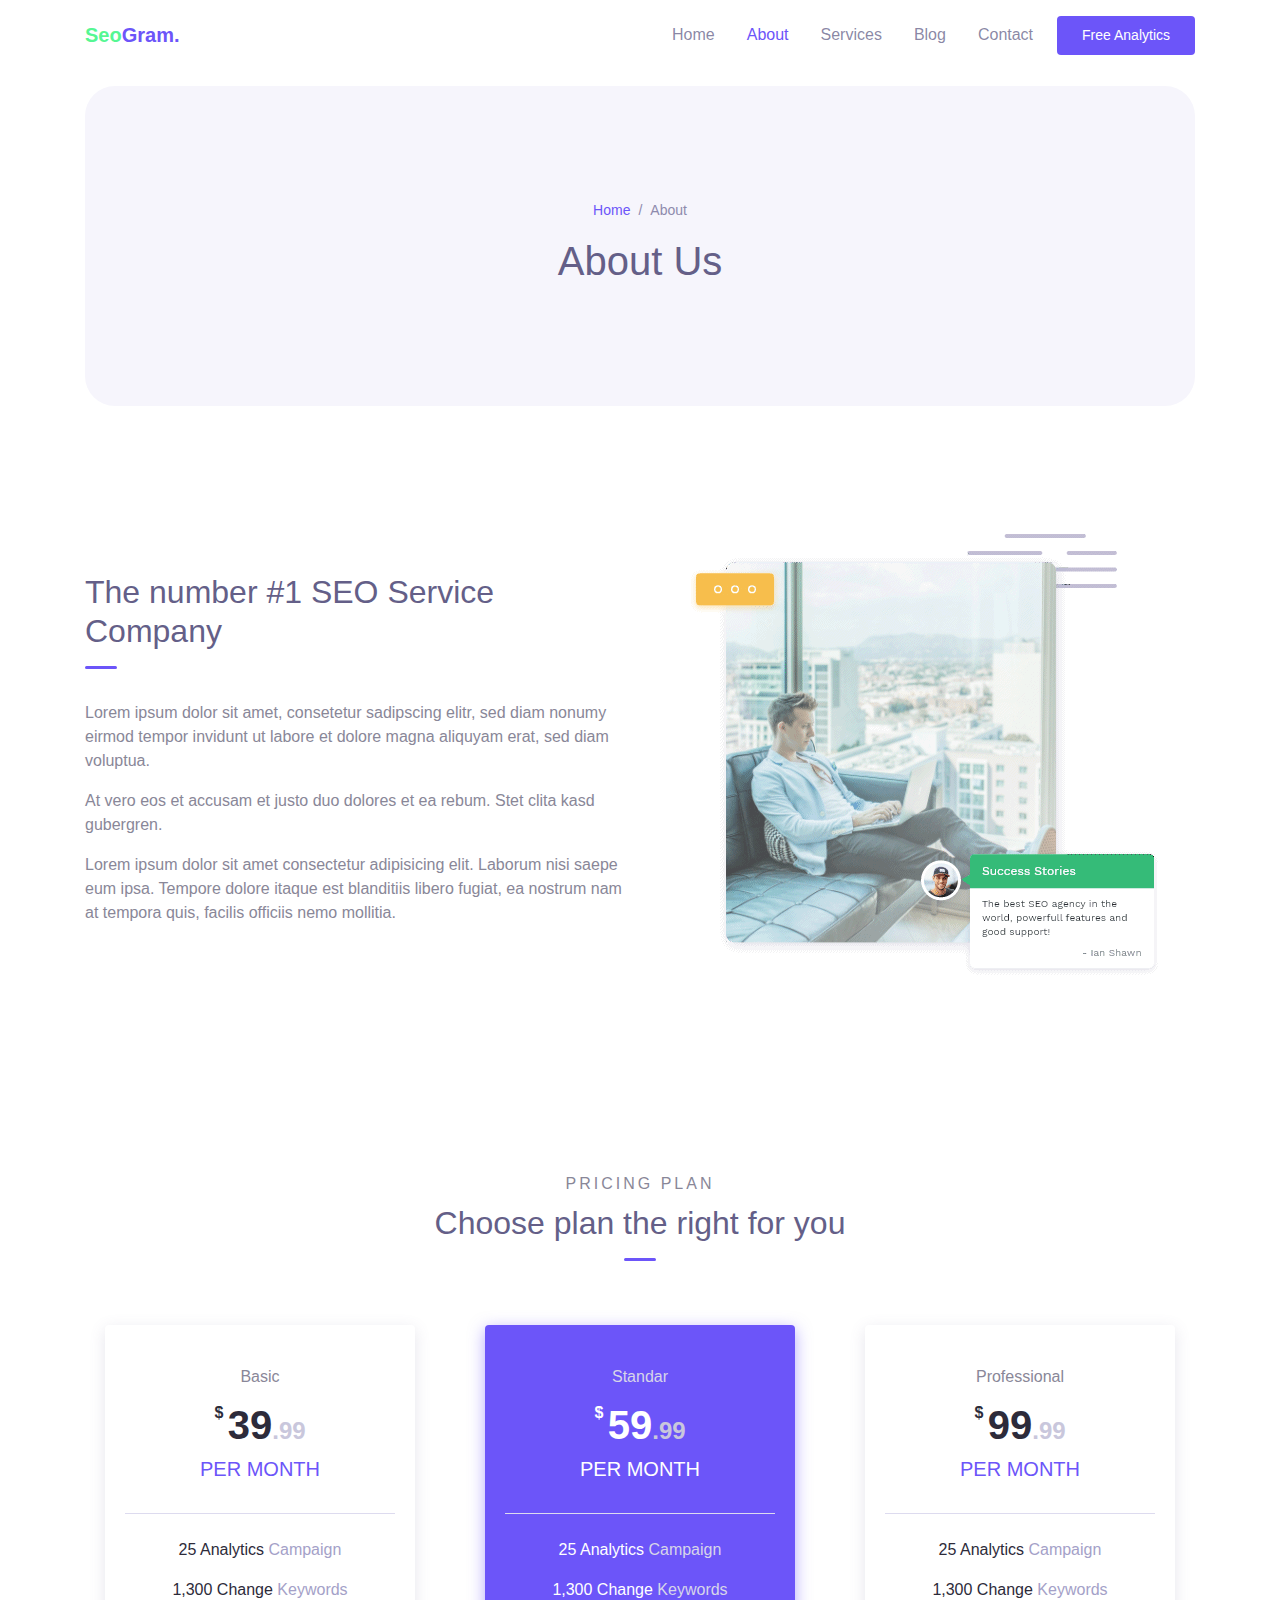
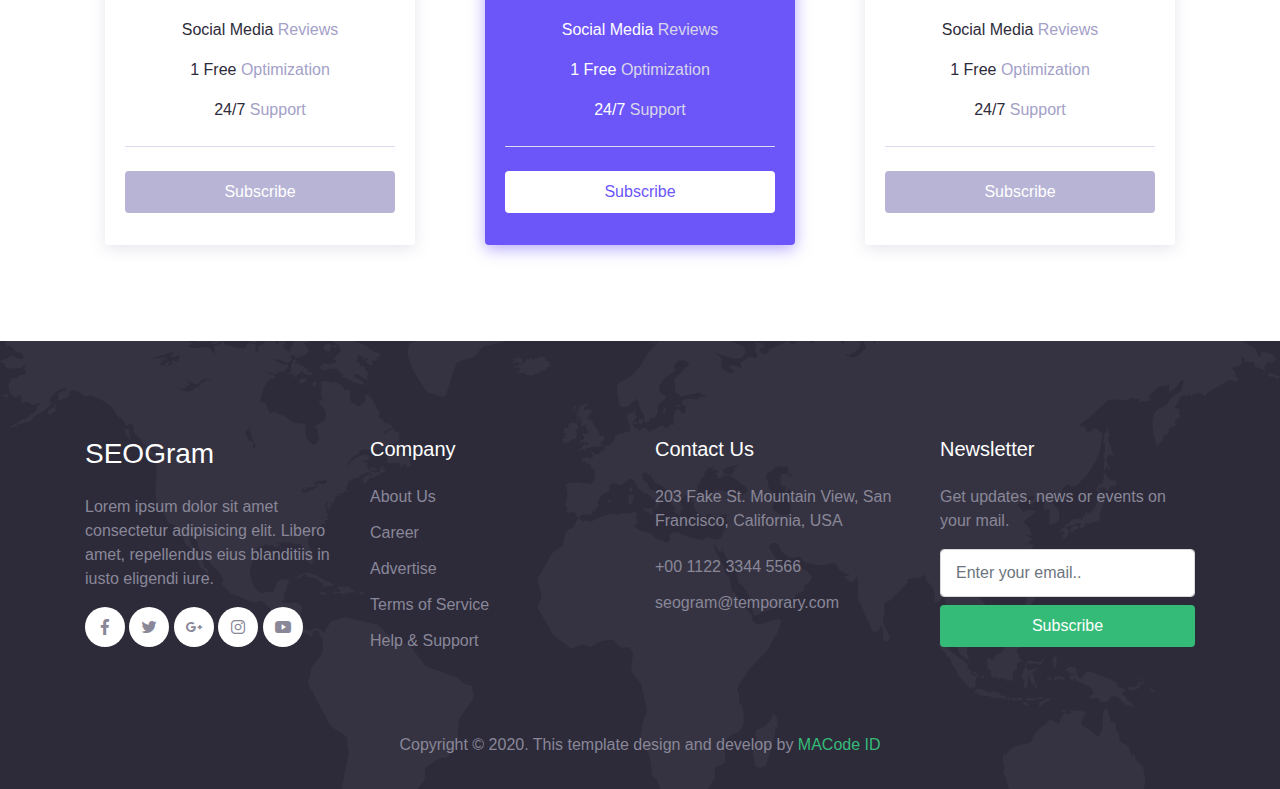
<file: html/about.html>
<!DOCTYPE html>
<html lang="en">
<head>
  <meta charset="UTF-8">
  <meta name="viewport" content="width=device-width, initial-scale=1.0">

  <meta http-equiv="X-UA-Compatible" content="ie=edge">

  <meta name="copyright" content="MACode ID, https://macodeid.com/">

  <title>SeoGram - SEO Agency Template</title>

  <link rel="stylesheet" href="../assets/css/maicons.css">

  <link rel="stylesheet" href="../assets/css/bootstrap.css">

  <link rel="stylesheet" href="../assets/vendor/animate/animate.css">

  <link rel="stylesheet" href="../assets/css/theme.css">
</head>
<body>
  
  <!-- Back to top button -->
  <div class="back-to-top"></div>

  <header>
    <nav class="navbar navbar-expand-lg navbar-light bg-white sticky" data-offset="300">
      <div class="container">
        <a href="#" class="navbar-brand">Seo<span class="text-primary">Gram.</span></a>

        <button class="navbar-toggler" data-toggle="collapse" data-target="#navbarContent" aria-controls="navbarContent" aria-expanded="false" aria-label="Toggle navigation">
          <span class="navbar-toggler-icon"></span>
        </button>

        <div class="navbar-collapse collapsed" id="navbarContent">
          <ul class="navbar-nav ml-auto">
            <li class="nav-item">
              <a class="nav-link" href="index.html">Home</a>
            </li>
            <li class="nav-item active">
              <a class="nav-link" href="about.html">About</a>
            </li>
            <li class="nav-item">
              <a class="nav-link" href="service.html">Services</a>
            </li>
            <li class="nav-item">
              <a class="nav-link" href="blog.html">Blog</a>
            </li>
            <li class="nav-item">
              <a class="nav-link" href="contact.html">Contact</a>
            </li>
            <li class="nav-item">
              <a class="btn btn-primary ml-lg-2" href="#">Free Analytics</a>
            </li>
          </ul>
        </div>

      </div>
    </nav>

    <div class="container">
      <div class="page-banner">
        <div class="row justify-content-center align-items-center h-100">
          <div class="col-md-6">
            <nav aria-label="Breadcrumb">
              <ul class="breadcrumb justify-content-center py-0 bg-transparent">
                <li class="breadcrumb-item"><a href="index.html">Home</a></li>
                <li class="breadcrumb-item active">About</li>
              </ul>
            </nav>
            <h1 class="text-center">About Us</h1>
          </div>
        </div>
      </div>
    </div>
  </header>

  <div class="page-section">
    <div class="container">
      <div class="row align-items-center">
        <div class="col-lg-6 py-3">
          <h2 class="title-section">The number #1 SEO Service Company</h2>
          <div class="divider"></div>

          <p>Lorem ipsum dolor sit amet, consetetur sadipscing elitr, sed diam nonumy eirmod tempor invidunt ut labore et dolore magna aliquyam erat, sed diam voluptua.</p>
          <p>At vero eos et accusam et justo duo dolores et ea rebum. Stet clita kasd gubergren.</p>
          <p>Lorem ipsum dolor sit amet consectetur adipisicing elit. Laborum nisi saepe eum ipsa. Tempore dolore itaque est blanditiis libero fugiat, ea nostrum nam at tempora quis, facilis officiis nemo mollitia.</p>
        </div>
        <div class="col-lg-6 py-3">
          <div class="img-fluid py-3 text-center">
            <img src="../assets/img/about_frame.png" alt="">
          </div>
        </div>
      </div>
    </div>
  </div>

  <div class="page-section">
    <div class="container">
      <div class="text-center">
        <div class="subhead">Pricing Plan</div>
        <h2 class="title-section">Choose plan the right for you</h2>
        <div class="divider mx-auto"></div>
      </div>
      <div class="row mt-5">
        <div class="col-lg-4 py-3">
          <div class="card-pricing">
            <div class="header">
              <div class="pricing-type">Basic</div>
              <div class="price">
                <span class="dollar">$</span>
                <h1>39<span class="suffix">.99</span></h1>
              </div>
              <h5>Per Month</h5>
            </div>
            <div class="body">
              <p>25 Analytics <span class="suffix">Campaign</span></p>
              <p>1,300 Change <span class="suffix">Keywords</span></p>
              <p>Social Media <span class="suffix">Reviews</span></p>
              <p>1 Free <span class="suffix">Optimization</span></p>
              <p>24/7 <span class="suffix">Support</span></p>
            </div>
            <div class="footer">
              <a href="#" class="btn btn-pricing btn-block">Subscribe</a>
            </div>
          </div>
        </div>

        <div class="col-lg-4 py-3">
          <div class="card-pricing marked">
            <div class="header">
              <div class="pricing-type">Standar</div>
              <div class="price">
                <span class="dollar">$</span>
                <h1>59<span class="suffix">.99</span></h1>
              </div>
              <h5>Per Month</h5>
            </div>
            <div class="body">
              <p>25 Analytics <span class="suffix">Campaign</span></p>
              <p>1,300 Change <span class="suffix">Keywords</span></p>
              <p>Social Media <span class="suffix">Reviews</span></p>
              <p>1 Free <span class="suffix">Optimization</span></p>
              <p>24/7 <span class="suffix">Support</span></p>
            </div>
            <div class="footer">
              <a href="#" class="btn btn-pricing btn-block">Subscribe</a>
            </div>
          </div>
        </div>

        <div class="col-lg-4 py-3">
          <div class="card-pricing">
            <div class="header">
              <div class="pricing-type">Professional</div>
              <div class="price">
                <span class="dollar">$</span>
                <h1>99<span class="suffix">.99</span></h1>
              </div>
              <h5>Per Month</h5>
            </div>
            <div class="body">
              <p>25 Analytics <span class="suffix">Campaign</span></p>
              <p>1,300 Change <span class="suffix">Keywords</span></p>
              <p>Social Media <span class="suffix">Reviews</span></p>
              <p>1 Free <span class="suffix">Optimization</span></p>
              <p>24/7 <span class="suffix">Support</span></p>
            </div>
            <div class="footer">
              <a href="#" class="btn btn-pricing btn-block">Subscribe</a>
            </div>
          </div>
        </div>

      </div>
    </div> <!-- .container -->
  </div> <!-- .page-section -->

  <footer class="page-footer bg-image" style="background-image: url(../assets/img/world_pattern.svg);">
    <div class="container">
      <div class="row mb-5">
        <div class="col-lg-3 py-3">
          <h3>SEOGram</h3>
          <p>Lorem ipsum dolor sit amet consectetur adipisicing elit. Libero amet, repellendus eius blanditiis in iusto eligendi iure.</p>

          <div class="social-media-button">
            <a href="#"><span class="mai-logo-facebook-f"></span></a>
            <a href="#"><span class="mai-logo-twitter"></span></a>
            <a href="#"><span class="mai-logo-google-plus-g"></span></a>
            <a href="#"><span class="mai-logo-instagram"></span></a>
            <a href="#"><span class="mai-logo-youtube"></span></a>
          </div>
        </div>
        <div class="col-lg-3 py-3">
          <h5>Company</h5>
          <ul class="footer-menu">
            <li><a href="#">About Us</a></li>
            <li><a href="#">Career</a></li>
            <li><a href="#">Advertise</a></li>
            <li><a href="#">Terms of Service</a></li>
            <li><a href="#">Help & Support</a></li>
          </ul>
        </div>
        <div class="col-lg-3 py-3">
          <h5>Contact Us</h5>
          <p>203 Fake St. Mountain View, San Francisco, California, USA</p>
          <a href="#" class="footer-link">+00 1122 3344 5566</a>
          <a href="#" class="footer-link">seogram@temporary.com</a>
        </div>
        <div class="col-lg-3 py-3">
          <h5>Newsletter</h5>
          <p>Get updates, news or events on your mail.</p>
          <form action="#">
            <input type="text" class="form-control" placeholder="Enter your email..">
            <button type="submit" class="btn btn-success btn-block mt-2">Subscribe</button>
          </form>
        </div>
      </div>

      <p class="text-center" id="copyright">Copyright &copy; 2020. This template design and develop by <a href="https://macodeid.com/" target="_blank">MACode ID</a></p>
    </div>
  </footer>

<script src="../assets/js/jquery-3.5.1.min.js"></script>

<script src="../assets/js/bootstrap.bundle.min.js"></script>

<script src="../assets/js/google-maps.js"></script>

<script src="../assets/vendor/wow/wow.min.js"></script>

<script src="../assets/js/theme.js"></script>

</body>
</html>
</file>
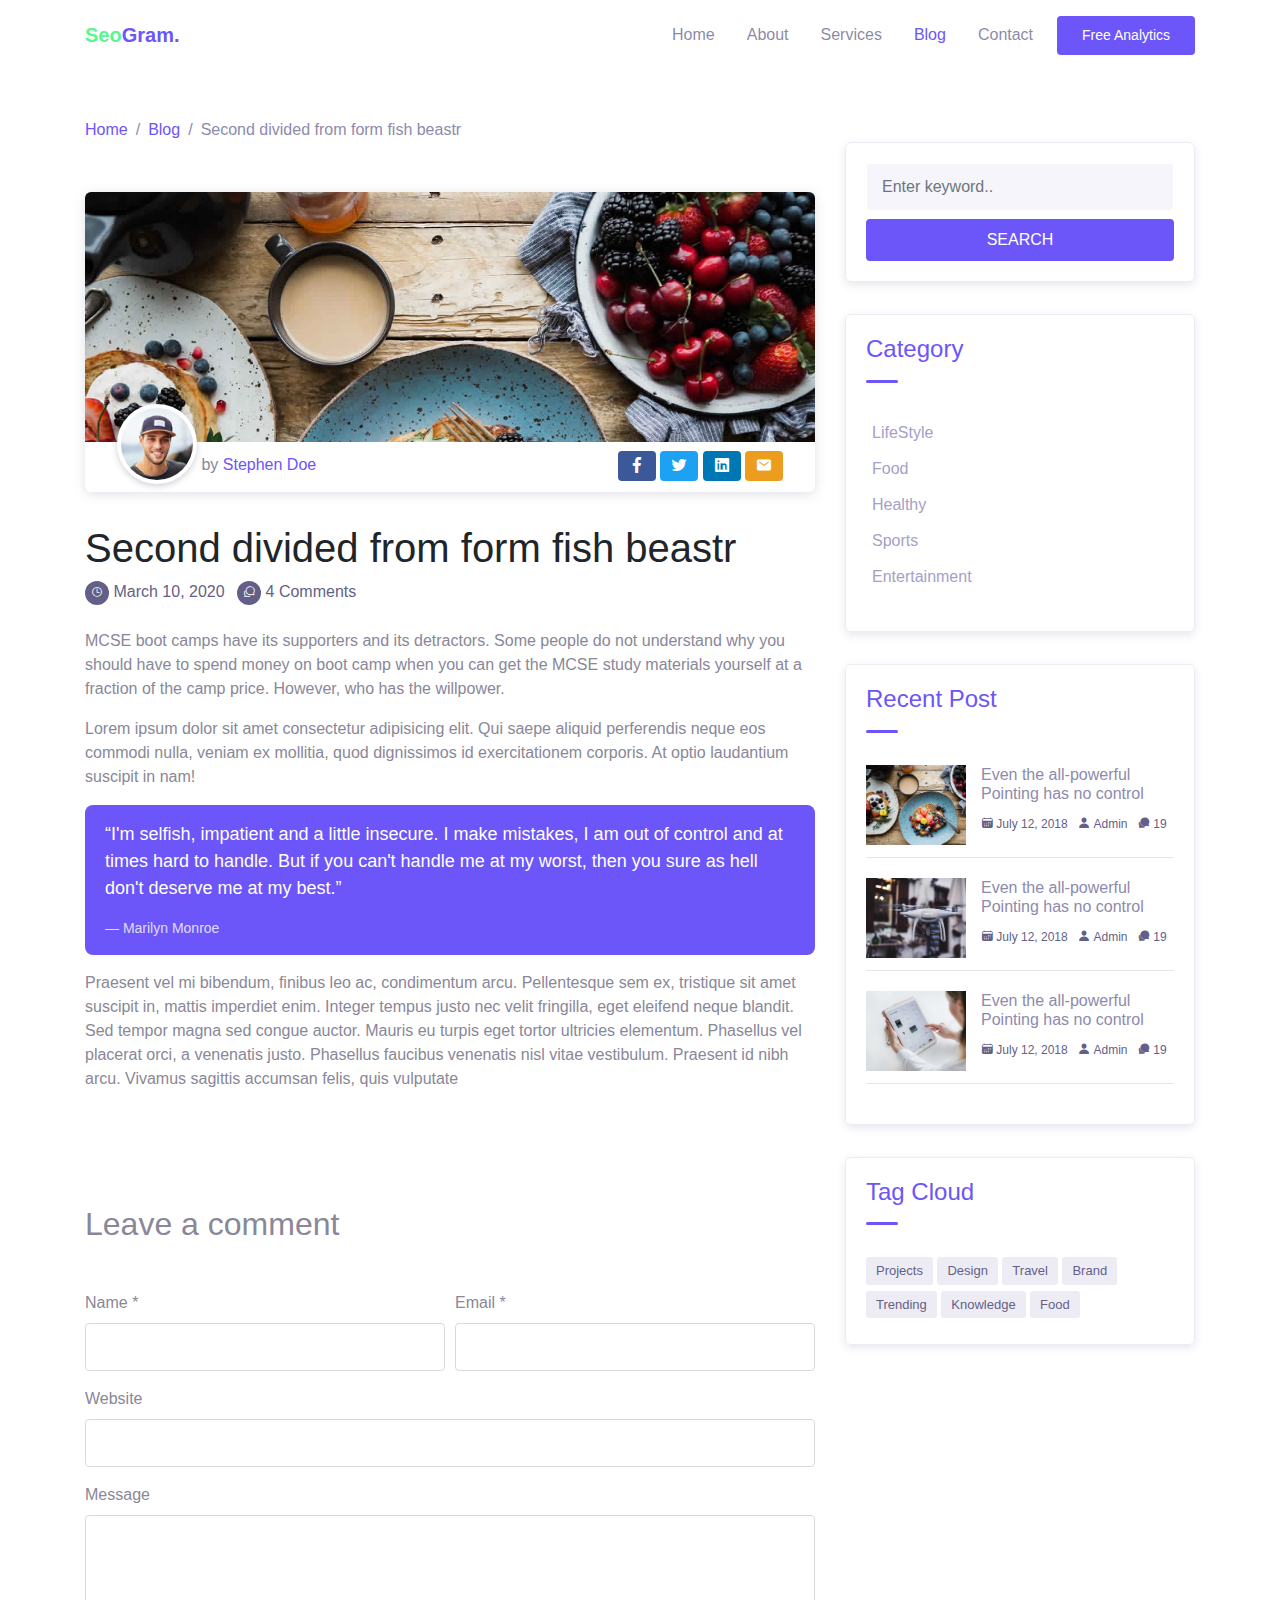
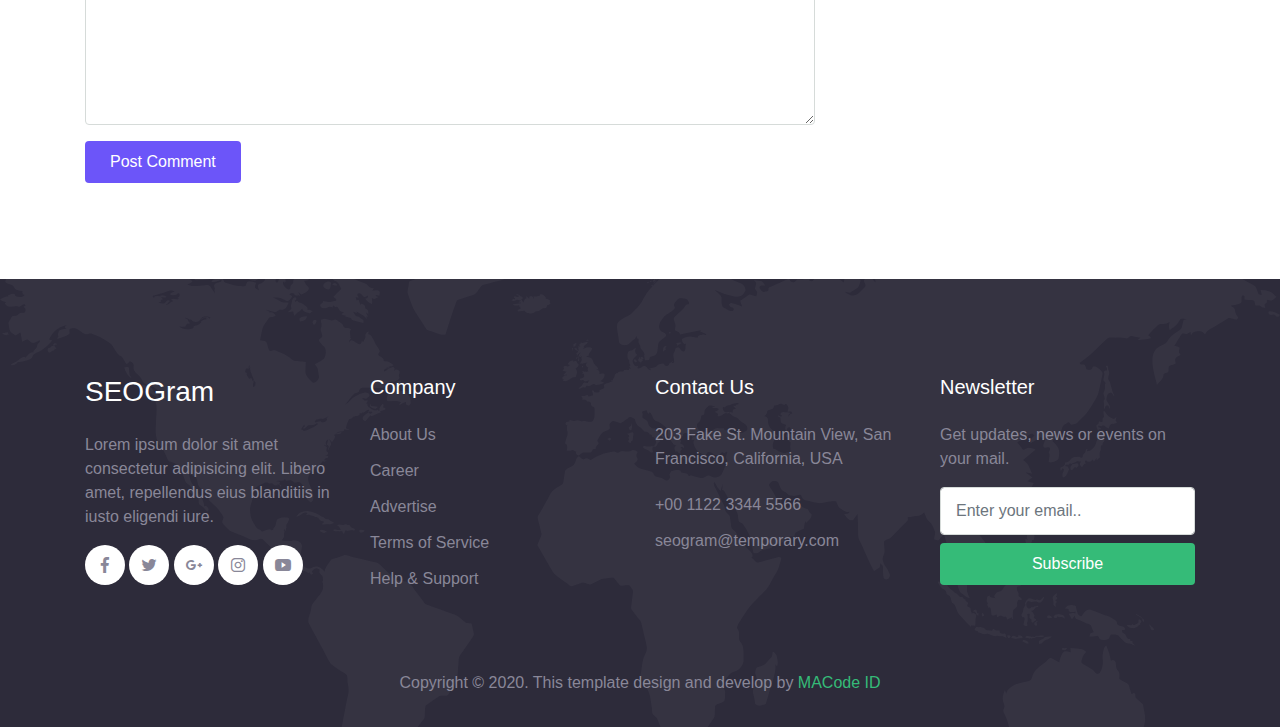
<file: html/blog-details.html>
<!DOCTYPE html>
<html lang="en">
<head>
  <meta charset="UTF-8">
  <meta name="viewport" content="width=device-width, initial-scale=1.0">

  <meta http-equiv="X-UA-Compatible" content="ie=edge">

  <meta name="copyright" content="MACode ID, https://macodeid.com/">

  <title>SeoGram - SEO Agency Template</title>

  <link rel="stylesheet" href="../assets/css/maicons.css">

  <link rel="stylesheet" href="../assets/css/bootstrap.css">

  <link rel="stylesheet" href="../assets/vendor/animate/animate.css">

  <link rel="stylesheet" href="../assets/css/theme.css">
</head>
<body>

  <!-- Back to top button -->
  <div class="back-to-top"></div>
  
  <header>
    <nav class="navbar navbar-expand-lg navbar-light bg-white sticky" data-offset="300">
      <div class="container">
        <a href="#" class="navbar-brand">Seo<span class="text-primary">Gram.</span></a>

        <button class="navbar-toggler" data-toggle="collapse" data-target="#navbarContent" aria-controls="navbarContent" aria-expanded="false" aria-label="Toggle navigation">
          <span class="navbar-toggler-icon"></span>
        </button>

        <div class="navbar-collapse collapsed" id="navbarContent">
          <ul class="navbar-nav ml-auto">
            <li class="nav-item">
              <a class="nav-link" href="index.html">Home</a>
            </li>
            <li class="nav-item">
              <a class="nav-link" href="about.html">About</a>
            </li>
            <li class="nav-item">
              <a class="nav-link" href="service.html">Services</a>
            </li>
            <li class="nav-item active">
              <a class="nav-link" href="blog.html">Blog</a>
            </li>
            <li class="nav-item">
              <a class="nav-link" href="contact.html">Contact</a>
            </li>
            <li class="nav-item">
              <a class="btn btn-primary ml-lg-2" href="#">Free Analytics</a>
            </li>
          </ul>
        </div>

      </div>
    </nav>
  </header>

  <div class="page-section pt-5">
    <div class="container">
      <nav aria-label="Breadcrumb">
        <ul class="breadcrumb p-0 mb-0 bg-transparent">
          <li class="breadcrumb-item"><a href="index.html">Home</a></li>
          <li class="breadcrumb-item"><a href="blog.html">Blog</a></li>
          <li class="breadcrumb-item active">Second divided from form fish beastr</li>
        </ul>
      </nav>
      
      <div class="row">
        <div class="col-lg-8">
          <div class="blog-single-wrap">
            <div class="header">
              <div class="post-thumb">
                <img src="../assets/img/blog/blog-1.jpg" alt="">
              </div>
              <div class="meta-header">
                <div class="post-author">
                  <div class="avatar">
                    <img src="../assets/img/person/person_1.jpg" alt="">
                  </div>
                  by <a href="#">Stephen Doe</a>
                </div>

                <div class="post-sharer">
                  <a href="#" class="btn social-facebook"><span class="mai-logo-facebook-f"></span></a>
                  <a href="#" class="btn social-twitter"><span class="mai-logo-twitter"></span></a>
                  <a href="#" class="btn social-linkedin"><span class="mai-logo-linkedin"></span></a>
                  <a href="#" class="btn"><span class="mai-mail"></span></a>
                </div>
              </div>
            </div>
            <h1 class="post-title">Second divided from form fish beastr</h1>
            <div class="post-meta">
              <div class="post-date">
                <span class="icon">
                  <span class="mai-time-outline"></span>
                </span> <a href="#">March 10, 2020</a>
              </div>
              <div class="post-comment-count ml-2">
                <span class="icon">
                  <span class="mai-chatbubbles-outline"></span>
                </span> <a href="#">4 Comments</a>
              </div>
            </div>
            <div class="post-content">
              <p>MCSE boot camps have its supporters and its detractors. Some people do not understand why you should have to spend money on boot camp when you can get the MCSE study materials yourself at a fraction of the camp price. However, who has the willpower.</p>
              <p>Lorem ipsum dolor sit amet consectetur adipisicing elit. Qui saepe aliquid perferendis neque eos commodi nulla, veniam ex mollitia, quod dignissimos id exercitationem corporis. At optio laudantium suscipit in nam!</p>
              <blockquote class="quote">“I'm selfish, impatient and a little insecure. I make mistakes, I am out of control and at times hard to handle. But if you can't handle me at my worst, then you sure as hell don't deserve me at my best.”
              <span class="author">― Marilyn Monroe</span></blockquote>
              <p>Praesent vel mi bibendum, finibus leo ac, condimentum arcu. Pellentesque sem ex, tristique sit amet suscipit in, mattis imperdiet enim. Integer tempus justo nec velit fringilla, eget eleifend neque blandit. Sed tempor magna sed congue auctor. Mauris eu turpis eget tortor ultricies elementum. Phasellus vel placerat orci, a venenatis justo. Phasellus faucibus venenatis nisl vitae vestibulum. Praesent id nibh arcu. Vivamus sagittis accumsan felis, quis vulputate</p>
            </div>
          </div>

          <div class="comment-form-wrap pt-5">
            <h2 class="mb-5">Leave a comment</h2>
            <form action="#" class="">
              <div class="form-row form-group">
                <div class="col-md-6">
                  <label for="name">Name *</label>
                  <input type="text" class="form-control" id="name">
                </div>
                <div class="col-md-6">
                  <label for="email">Email *</label>
                  <input type="email" class="form-control" id="email">
                </div>
              </div>
              <div class="form-group">
                <label for="website">Website</label>
                <input type="url" class="form-control" id="website">
              </div>
  
              <div class="form-group">
                <label for="message">Message</label>
                <textarea name="msg" id="message" cols="30" rows="8" class="form-control"></textarea>
              </div>
              <div class="form-group">
                <input type="submit" value="Post Comment" class="btn btn-primary">
              </div>
  
            </form>
          </div>

        </div>
        <div class="col-lg-4">
          <div class="widget">
            <!-- Widget search -->
            <div class="widget-box">
              <form action="#" class="search-widget">
                <input type="text" class="form-control" placeholder="Enter keyword..">
                <button type="submit" class="btn btn-primary btn-block">Search</button>
              </form>
            </div>

            <!-- Widget Categories -->
            <div class="widget-box">
              <h4 class="widget-title">Category</h4>
              <div class="divider"></div>

              <ul class="categories">
                <li><a href="#">LifeStyle</a></li>
                <li><a href="#">Food</a></li>
                <li><a href="#">Healthy</a></li>
                <li><a href="#">Sports</a></li>
                <li><a href="#">Entertainment</a></li>
              </ul>
            </div>

            <!-- Widget recent post -->
            <div class="widget-box">
              <h4 class="widget-title">Recent Post</h4>
              <div class="divider"></div>

              <div class="blog-item">
                  <a class="post-thumb" href="">
                    <img src="../assets/img/blog/blog-1.jpg" alt="">
                  </a>
                  <div class="content">
                    <h6 class="post-title"><a href="#">Even the all-powerful Pointing has no control</a></h6>
                    <div class="meta">
                      <a href="#"><span class="mai-calendar"></span> July 12, 2018</a>
                      <a href="#"><span class="mai-person"></span> Admin</a>
                      <a href="#"><span class="mai-chatbubbles"></span> 19</a>
                    </div>
                  </div>
              </div>

              <div class="blog-item">
                  <a class="post-thumb" href="">
                    <img src="../assets/img/blog/blog-2.jpg" alt="">
                  </a>
                  <div class="content">
                    <h6 class="post-title"><a href="#">Even the all-powerful Pointing has no control</a></h6>
                    <div class="meta">
                      <a href="#"><span class="mai-calendar"></span> July 12, 2018</a>
                      <a href="#"><span class="mai-person"></span> Admin</a>
                      <a href="#"><span class="mai-chatbubbles"></span> 19</a>
                    </div>
                  </div>
              </div>

              <div class="blog-item">
                  <a class="post-thumb" href="">
                    <img src="../assets/img/blog/blog-3.jpg" alt="">
                  </a>
                  <div class="content">
                    <h6 class="post-title"><a href="#">Even the all-powerful Pointing has no control</a></h6>
                    <div class="meta">
                      <a href="#"><span class="mai-calendar"></span> July 12, 2018</a>
                      <a href="#"><span class="mai-person"></span> Admin</a>
                      <a href="#"><span class="mai-chatbubbles"></span> 19</a>
                    </div>
                  </div>
              </div>

            </div>

            <!-- Widget Tag Cloud -->
            <div class="widget-box">
              <h4 class="widget-title">Tag Cloud</h4>
              <div class="divider"></div>

              <div class="tag-clouds">
                <a href="#" class="tag-cloud-link">Projects</a>
                <a href="#" class="tag-cloud-link">Design</a>
                <a href="#" class="tag-cloud-link">Travel</a>
                <a href="#" class="tag-cloud-link">Brand</a>
                <a href="#" class="tag-cloud-link">Trending</a>
                <a href="#" class="tag-cloud-link">Knowledge</a>
                <a href="#" class="tag-cloud-link">Food</a>
              </div>
            </div>

          </div>
        </div>
      </div>

    </div>
  </div>

  <footer class="page-footer bg-image" style="background-image: url(../assets/img/world_pattern.svg);">
    <div class="container">
      <div class="row mb-5">
        <div class="col-lg-3 py-3">
          <h3>SEOGram</h3>
          <p>Lorem ipsum dolor sit amet consectetur adipisicing elit. Libero amet, repellendus eius blanditiis in iusto eligendi iure.</p>

          <div class="social-media-button">
            <a href="#"><span class="mai-logo-facebook-f"></span></a>
            <a href="#"><span class="mai-logo-twitter"></span></a>
            <a href="#"><span class="mai-logo-google-plus-g"></span></a>
            <a href="#"><span class="mai-logo-instagram"></span></a>
            <a href="#"><span class="mai-logo-youtube"></span></a>
          </div>
        </div>
        <div class="col-lg-3 py-3">
          <h5>Company</h5>
          <ul class="footer-menu">
            <li><a href="#">About Us</a></li>
            <li><a href="#">Career</a></li>
            <li><a href="#">Advertise</a></li>
            <li><a href="#">Terms of Service</a></li>
            <li><a href="#">Help & Support</a></li>
          </ul>
        </div>
        <div class="col-lg-3 py-3">
          <h5>Contact Us</h5>
          <p>203 Fake St. Mountain View, San Francisco, California, USA</p>
          <a href="#" class="footer-link">+00 1122 3344 5566</a>
          <a href="#" class="footer-link">seogram@temporary.com</a>
        </div>
        <div class="col-lg-3 py-3">
          <h5>Newsletter</h5>
          <p>Get updates, news or events on your mail.</p>
          <form action="#">
            <input type="text" class="form-control" placeholder="Enter your email..">
            <button type="submit" class="btn btn-success btn-block mt-2">Subscribe</button>
          </form>
        </div>
      </div>

      <p class="text-center" id="copyright">Copyright &copy; 2020. This template design and develop by <a href="https://macodeid.com/" target="_blank">MACode ID</a></p>
    </div>
  </footer>

<script src="../assets/js/jquery-3.5.1.min.js"></script>

<script src="../assets/js/bootstrap.bundle.min.js"></script>

<script src="../assets/js/google-maps.js"></script>

<script src="../assets/vendor/wow/wow.min.js"></script>

<script src="../assets/js/theme.js"></script>

</body>
</html>
</file>
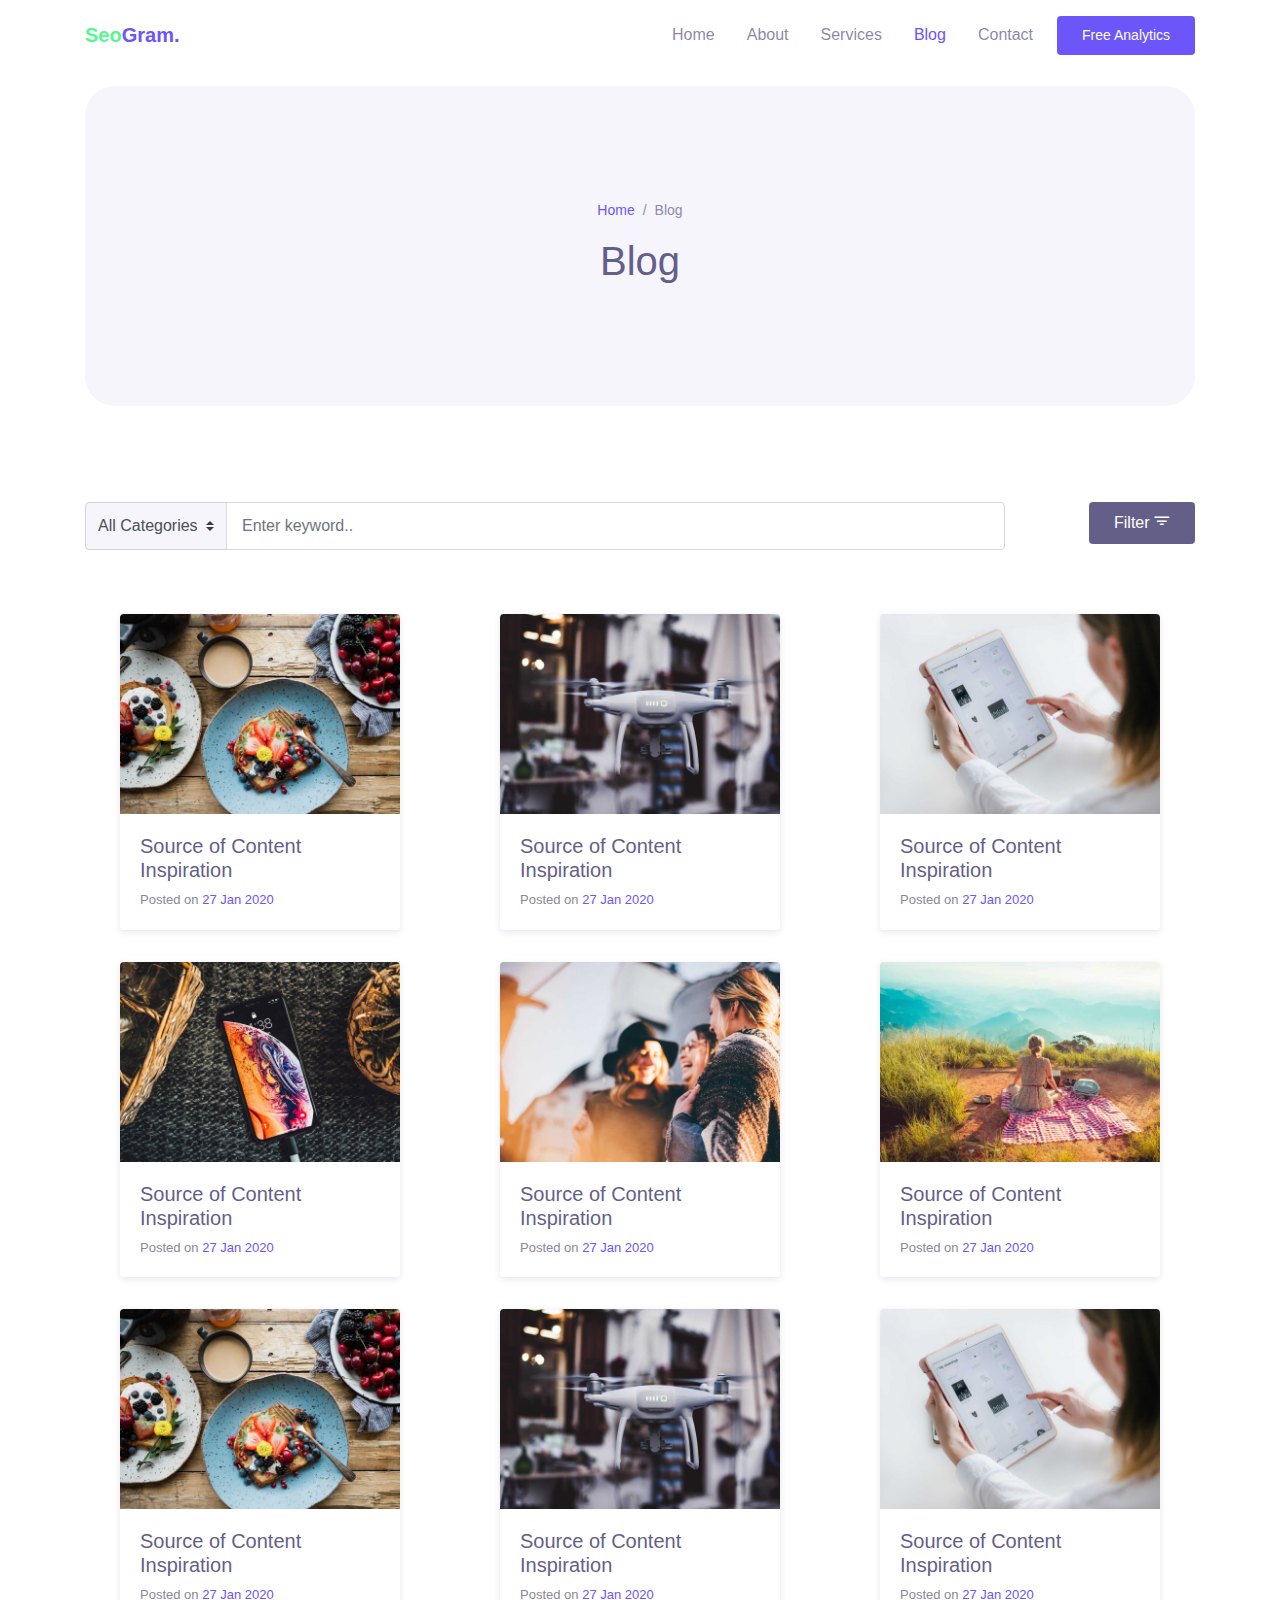
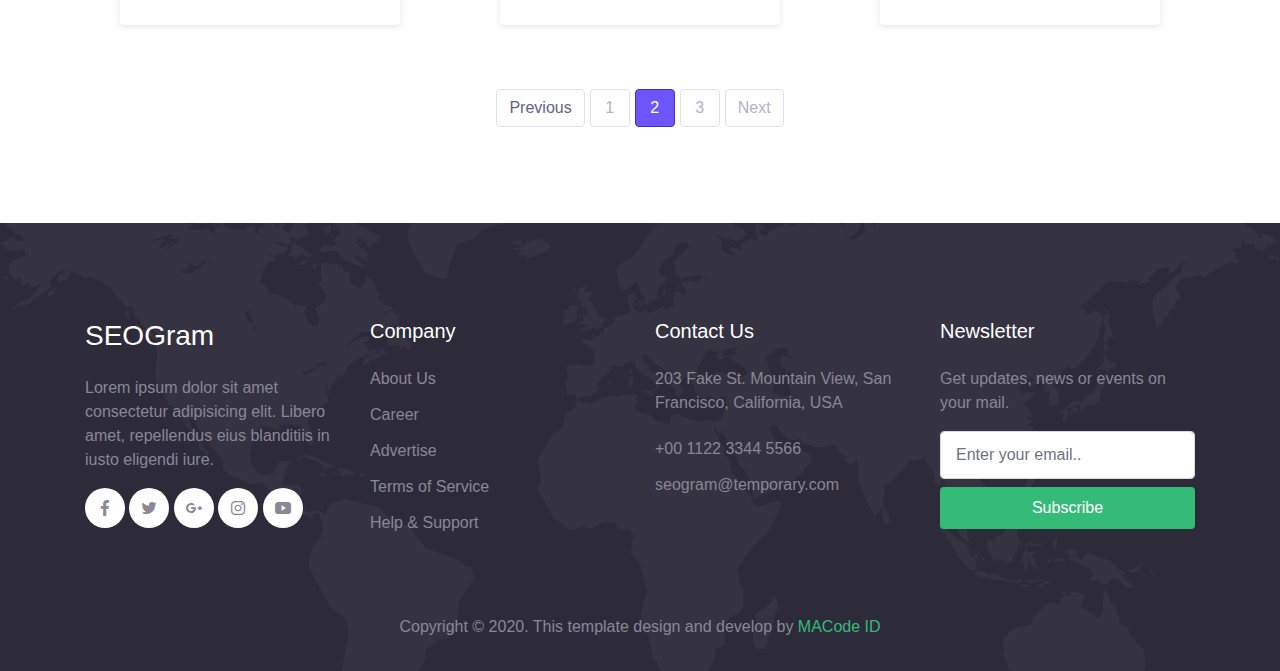
<file: html/blog.html>
<!DOCTYPE html>
<html lang="en">
<head>
  <meta charset="UTF-8">
  <meta name="viewport" content="width=device-width, initial-scale=1.0">

  <meta http-equiv="X-UA-Compatible" content="ie=edge">

  <meta name="copyright" content="MACode ID, https://macodeid.com/">

  <title>SeoGram - SEO Agency Template</title>

  <link rel="stylesheet" href="../assets/css/maicons.css">

  <link rel="stylesheet" href="../assets/css/bootstrap.css">

  <link rel="stylesheet" href="../assets/vendor/animate/animate.css">

  <link rel="stylesheet" href="../assets/css/theme.css">
</head>
<body>

  <!-- Back to top button -->
  <div class="back-to-top"></div>
  
  <header>
    <nav class="navbar navbar-expand-lg navbar-light bg-white sticky" data-offset="300">
      <div class="container">
        <a href="#" class="navbar-brand">Seo<span class="text-primary">Gram.</span></a>

        <button class="navbar-toggler" data-toggle="collapse" data-target="#navbarContent" aria-controls="navbarContent" aria-expanded="false" aria-label="Toggle navigation">
          <span class="navbar-toggler-icon"></span>
        </button>

        <div class="navbar-collapse collapsed" id="navbarContent">
          <ul class="navbar-nav ml-auto">
            <li class="nav-item">
              <a class="nav-link" href="index.html">Home</a>
            </li>
            <li class="nav-item">
              <a class="nav-link" href="about.html">About</a>
            </li>
            <li class="nav-item">
              <a class="nav-link" href="service.html">Services</a>
            </li>
            <li class="nav-item active">
              <a class="nav-link" href="blog.html">Blog</a>
            </li>
            <li class="nav-item">
              <a class="nav-link" href="contact.html">Contact</a>
            </li>
            <li class="nav-item">
              <a class="btn btn-primary ml-lg-2" href="#">Free Analytics</a>
            </li>
          </ul>
        </div>

      </div>
    </nav>

    <div class="container">
      <div class="page-banner">
        <div class="row justify-content-center align-items-center h-100">
          <div class="col-md-6">
            <nav aria-label="Breadcrumb">
              <ul class="breadcrumb justify-content-center py-0 bg-transparent">
                <li class="breadcrumb-item"><a href="index.html">Home</a></li>
                <li class="breadcrumb-item active">Blog</li>
              </ul>
            </nav>
            <h1 class="text-center">Blog</h1>
          </div>
        </div>
      </div>
    </div>
  </header>

  <div class="page-section">
    <div class="container">
      <div class="row">
        <div class="col-sm-10">
          <form action="#" class="form-search-blog">
            <div class="input-group">
              <div class="input-group-prepend">
                <select id="categories" class="custom-select bg-light">
                  <option>All Categories</option>
                  <option value="travel">Travel</option>
                  <option value="lifestyle">LifeStyle</option>
                  <option value="healthy">Healthy</option>
                  <option value="food">Food</option>
                </select>
              </div>
              <input type="text" class="form-control" placeholder="Enter keyword..">
            </div>
          </form>
        </div>
        <div class="col-sm-2 text-sm-right">
          <button class="btn btn-secondary">Filter <span class="mai-filter"></span></button>
        </div>
      </div>

      <div class="row my-5">
        <div class="col-lg-4 py-3">
          <div class="card-blog">
            <div class="header">
              <div class="post-thumb">
                <img src="../assets/img/blog/blog-1.jpg" alt="">
              </div>
            </div>
            <div class="body">
              <h5 class="post-title"><a href="blog-details.html">Source of Content Inspiration</a></h5>
              <div class="post-date">Posted on <a href="#">27 Jan 2020</a></div>
            </div>
          </div>
        </div>
        
        <div class="col-lg-4 py-3">
          <div class="card-blog">
            <div class="header">
              <div class="post-thumb">
                <img src="../assets/img/blog/blog-2.jpg" alt="">
              </div>
            </div>
            <div class="body">
              <h5 class="post-title"><a href="blog-details.html">Source of Content Inspiration</a></h5>
              <div class="post-date">Posted on <a href="#">27 Jan 2020</a></div>
            </div>
          </div>
        </div>

        <div class="col-lg-4 py-3">
          <div class="card-blog">
            <div class="header">
              <div class="post-thumb">
                <img src="../assets/img/blog/blog-3.jpg" alt="">
              </div>
            </div>
            <div class="body">
              <h5 class="post-title"><a href="blog-details.html">Source of Content Inspiration</a></h5>
              <div class="post-date">Posted on <a href="#">27 Jan 2020</a></div>
            </div>
          </div>
        </div>

        <div class="col-lg-4 py-3">
          <div class="card-blog">
            <div class="header">
              <div class="post-thumb">
                <img src="../assets/img/blog/blog-4.jpg" alt="">
              </div>
            </div>
            <div class="body">
              <h5 class="post-title"><a href="blog-details.html">Source of Content Inspiration</a></h5>
              <div class="post-date">Posted on <a href="#">27 Jan 2020</a></div>
            </div>
          </div>
        </div>
        
        <div class="col-lg-4 py-3">
          <div class="card-blog">
            <div class="header">
              <div class="post-thumb">
                <img src="../assets/img/blog/blog-5.jpg" alt="">
              </div>
            </div>
            <div class="body">
              <h5 class="post-title"><a href="blog-details.html">Source of Content Inspiration</a></h5>
              <div class="post-date">Posted on <a href="#">27 Jan 2020</a></div>
            </div>
          </div>
        </div>

        <div class="col-lg-4 py-3">
          <div class="card-blog">
            <div class="header">
              <div class="post-thumb">
                <img src="../assets/img/blog/blog-6.jpg" alt="">
              </div>
            </div>
            <div class="body">
              <h5 class="post-title"><a href="blog-details.html">Source of Content Inspiration</a></h5>
              <div class="post-date">Posted on <a href="#">27 Jan 2020</a></div>
            </div>
          </div>
        </div>

        <div class="col-lg-4 py-3">
          <div class="card-blog">
            <div class="header">
              <div class="post-thumb">
                <img src="../assets/img/blog/blog-1.jpg" alt="">
              </div>
            </div>
            <div class="body">
              <h5 class="post-title"><a href="blog-details.html">Source of Content Inspiration</a></h5>
              <div class="post-date">Posted on <a href="#">27 Jan 2020</a></div>
            </div>
          </div>
        </div>
        
        <div class="col-lg-4 py-3">
          <div class="card-blog">
            <div class="header">
              <div class="post-thumb">
                <img src="../assets/img/blog/blog-2.jpg" alt="">
              </div>
            </div>
            <div class="body">
              <h5 class="post-title"><a href="blog-details.html">Source of Content Inspiration</a></h5>
              <div class="post-date">Posted on <a href="#">27 Jan 2020</a></div>
            </div>
          </div>
        </div>

        <div class="col-lg-4 py-3">
          <div class="card-blog">
            <div class="header">
              <div class="post-thumb">
                <img src="../assets/img/blog/blog-3.jpg" alt="">
              </div>
            </div>
            <div class="body">
              <h5 class="post-title"><a href="blog-details.html">Source of Content Inspiration</a></h5>
              <div class="post-date">Posted on <a href="#">27 Jan 2020</a></div>
            </div>
          </div>
        </div>

      </div>

      <nav aria-label="Page Navigation">
        <ul class="pagination justify-content-center">
          <li class="page-item disabled">
            <a class="page-link" href="#" tabindex="-1" aria-disabled="true">Previous</a>
          </li>
          <li class="page-item"><a class="page-link" href="#">1</a></li>
          <li class="page-item active" aria-current="page">
            <a class="page-link" href="#">2 <span class="sr-only">(current)</span></a>
          </li>
          <li class="page-item"><a class="page-link" href="#">3</a></li>
          <li class="page-item">
            <a class="page-link" href="#">Next</a>
          </li>
        </ul>
      </nav>

    </div>
  </div>

  <footer class="page-footer bg-image" style="background-image: url(../assets/img/world_pattern.svg);">
    <div class="container">
      <div class="row mb-5">
        <div class="col-lg-3 py-3">
          <h3>SEOGram</h3>
          <p>Lorem ipsum dolor sit amet consectetur adipisicing elit. Libero amet, repellendus eius blanditiis in iusto eligendi iure.</p>

          <div class="social-media-button">
            <a href="#"><span class="mai-logo-facebook-f"></span></a>
            <a href="#"><span class="mai-logo-twitter"></span></a>
            <a href="#"><span class="mai-logo-google-plus-g"></span></a>
            <a href="#"><span class="mai-logo-instagram"></span></a>
            <a href="#"><span class="mai-logo-youtube"></span></a>
          </div>
        </div>
        <div class="col-lg-3 py-3">
          <h5>Company</h5>
          <ul class="footer-menu">
            <li><a href="#">About Us</a></li>
            <li><a href="#">Career</a></li>
            <li><a href="#">Advertise</a></li>
            <li><a href="#">Terms of Service</a></li>
            <li><a href="#">Help & Support</a></li>
          </ul>
        </div>
        <div class="col-lg-3 py-3">
          <h5>Contact Us</h5>
          <p>203 Fake St. Mountain View, San Francisco, California, USA</p>
          <a href="#" class="footer-link">+00 1122 3344 5566</a>
          <a href="#" class="footer-link">seogram@temporary.com</a>
        </div>
        <div class="col-lg-3 py-3">
          <h5>Newsletter</h5>
          <p>Get updates, news or events on your mail.</p>
          <form action="#">
            <input type="text" class="form-control" placeholder="Enter your email..">
            <button type="submit" class="btn btn-success btn-block mt-2">Subscribe</button>
          </form>
        </div>
      </div>

      <p class="text-center" id="copyright">Copyright &copy; 2020. This template design and develop by <a href="https://macodeid.com/" target="_blank">MACode ID</a></p>
    </div>
  </footer>

<script src="../assets/js/jquery-3.5.1.min.js"></script>

<script src="../assets/js/bootstrap.bundle.min.js"></script>

<script src="../assets/js/google-maps.js"></script>

<script src="../assets/vendor/wow/wow.min.js"></script>

<script src="../assets/js/theme.js"></script>

</body>
</html>
</file>
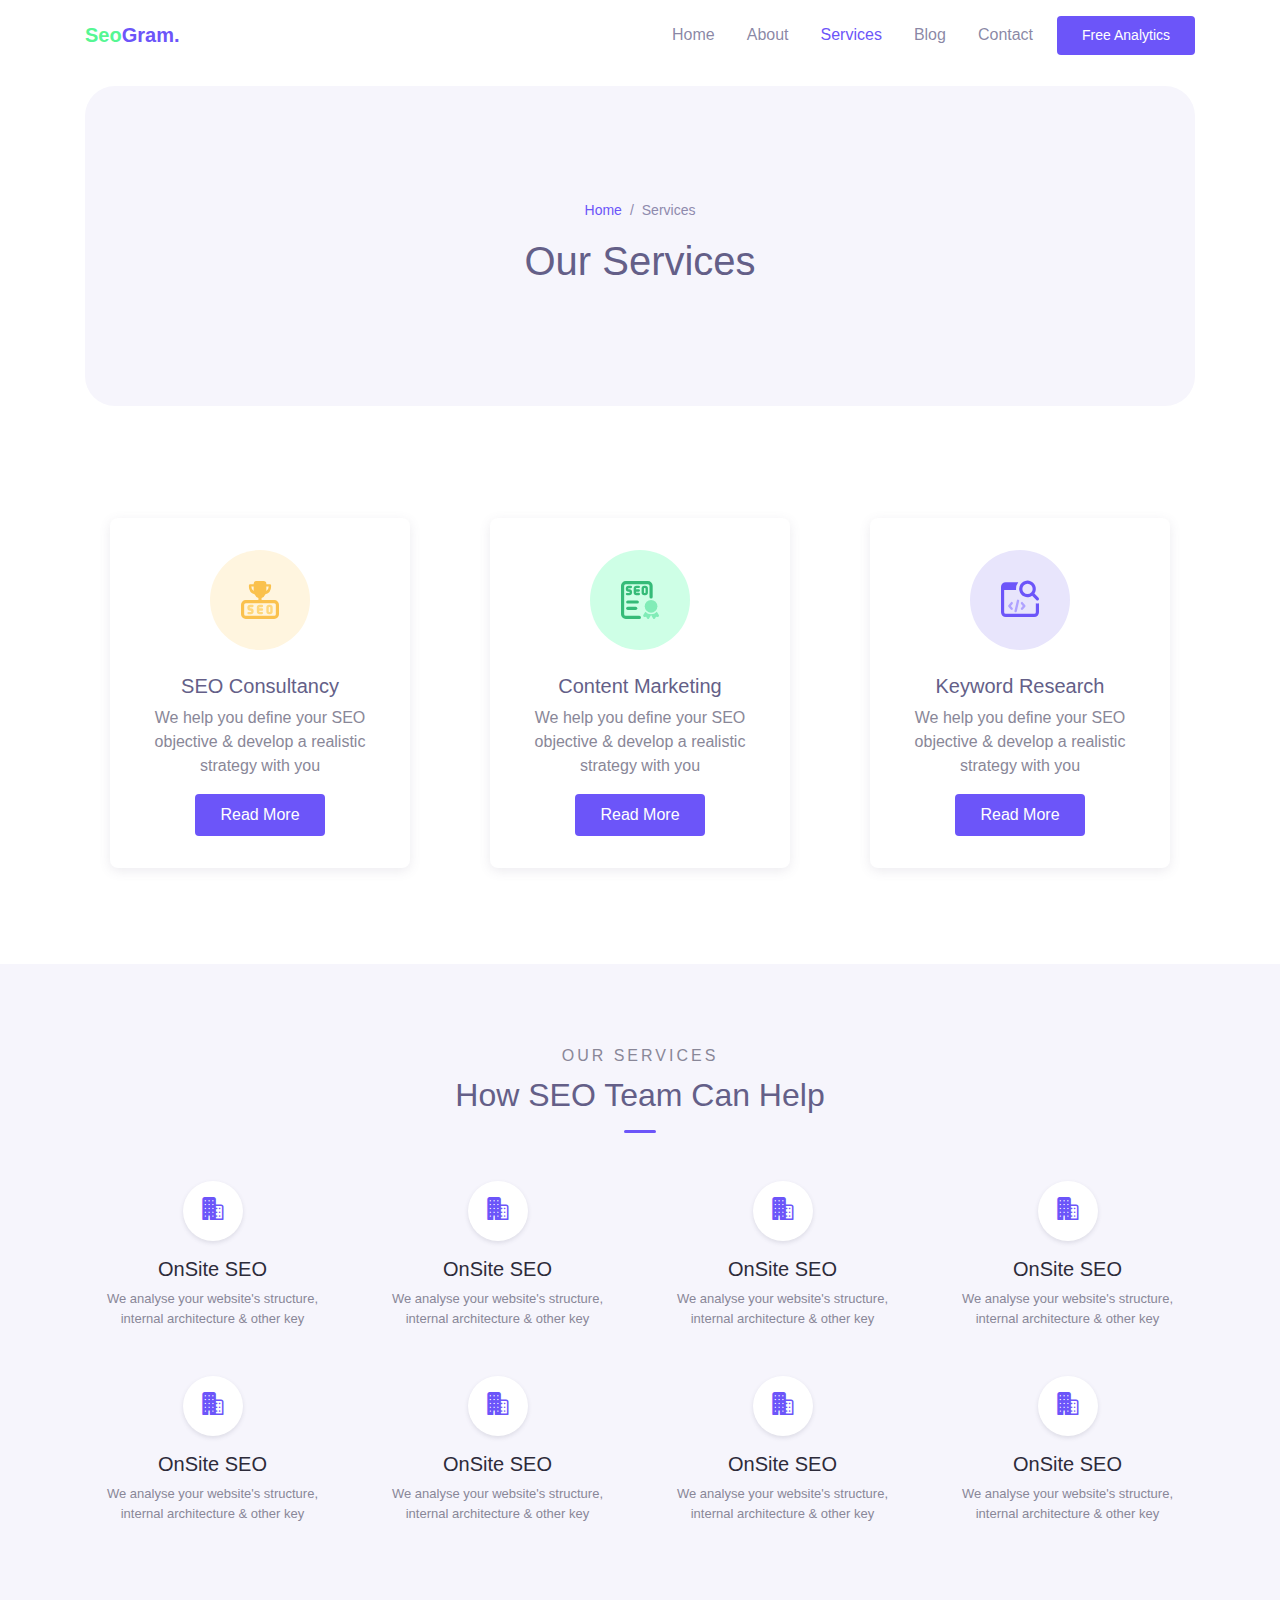
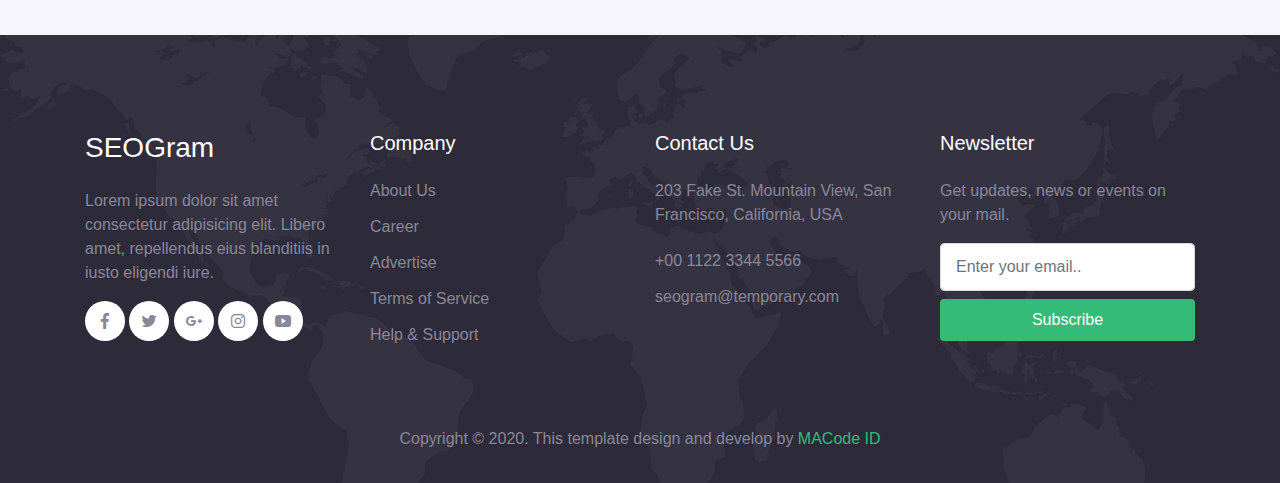
<file: html/service.html>
<!DOCTYPE html>
<html lang="en">
<head>
  <meta charset="UTF-8">
  <meta name="viewport" content="width=device-width, initial-scale=1.0">

  <meta http-equiv="X-UA-Compatible" content="ie=edge">

  <meta name="copyright" content="MACode ID, https://macodeid.com/">

  <title>SeoGram - SEO Agency Template</title>

  <link rel="stylesheet" href="../assets/css/maicons.css">

  <link rel="stylesheet" href="../assets/css/bootstrap.css">

  <link rel="stylesheet" href="../assets/vendor/animate/animate.css">

  <link rel="stylesheet" href="../assets/css/theme.css">
</head>
<body>

  <!-- Back to top button -->
  <div class="back-to-top"></div>
  
  <header>
    <nav class="navbar navbar-expand-lg navbar-light bg-white sticky" data-offset="300">
      <div class="container">
        <a href="#" class="navbar-brand">Seo<span class="text-primary">Gram.</span></a>

        <button class="navbar-toggler" data-toggle="collapse" data-target="#navbarContent" aria-controls="navbarContent" aria-expanded="false" aria-label="Toggle navigation">
          <span class="navbar-toggler-icon"></span>
        </button>

        <div class="navbar-collapse collapsed" id="navbarContent">
          <ul class="navbar-nav ml-auto">
            <li class="nav-item">
              <a class="nav-link" href="index.html">Home</a>
            </li>
            <li class="nav-item">
              <a class="nav-link" href="about.html">About</a>
            </li>
            <li class="nav-item active">
              <a class="nav-link" href="service.html">Services</a>
            </li>
            <li class="nav-item">
              <a class="nav-link" href="blog.html">Blog</a>
            </li>
            <li class="nav-item">
              <a class="nav-link" href="contact.html">Contact</a>
            </li>
            <li class="nav-item">
              <a class="btn btn-primary ml-lg-2" href="#">Free Analytics</a>
            </li>
          </ul>
        </div>

      </div>
    </nav>

    <div class="container">
      <div class="page-banner">
        <div class="row justify-content-center align-items-center h-100">
          <div class="col-md-6">
            <nav aria-label="Breadcrumb">
              <ul class="breadcrumb justify-content-center py-0 bg-transparent">
                <li class="breadcrumb-item"><a href="index.html">Home</a></li>
                <li class="breadcrumb-item active">Services</li>
              </ul>
            </nav>
            <h1 class="text-center">Our Services</h1>
          </div>
        </div>
      </div>
    </div>
  </header>

  <div class="page-section">
    <div class="container">
      <div class="row">
        <div class="col-lg-4">
          <div class="card-service">
            <div class="header">
              <img src="../assets/img/services/service-1.svg" alt="">
            </div>
            <div class="body">
              <h5 class="text-secondary">SEO Consultancy</h5>
              <p>We help you define your SEO objective & develop a realistic strategy with you</p>
              <a href="service.html" class="btn btn-primary">Read More</a>
            </div>
          </div>
        </div>
        <div class="col-lg-4">
          <div class="card-service">
            <div class="header">
              <img src="../assets/img/services/service-2.svg" alt="">
            </div>
            <div class="body">
              <h5 class="text-secondary">Content Marketing</h5>
              <p>We help you define your SEO objective & develop a realistic strategy with you</p>
              <a href="service.html" class="btn btn-primary">Read More</a>
            </div>
          </div>
        </div>
        <div class="col-lg-4">
          <div class="card-service">
            <div class="header">
              <img src="../assets/img/services/service-3.svg" alt="">
            </div>
            <div class="body">
              <h5 class="text-secondary">Keyword Research</h5>
              <p>We help you define your SEO objective & develop a realistic strategy with you</p>
              <a href="service.html" class="btn btn-primary">Read More</a>
            </div>
          </div>
        </div>
      </div>
    </div> <!-- .container -->
  </div> <!-- .page-section -->

  <div class="page-section bg-light">
    <div class="container">
      <div class="text-center">
        <div class="subhead">Our services</div>
        <h2 class="title-section">How SEO Team Can Help</h2>
        <div class="divider mx-auto"></div>

        <div class="row">
          <div class="col-sm-6 col-lg-4 col-xl-3 py-3">
            <div class="features">
              <div class="header mb-3">
                <span class="mai-business"></span>
              </div>
              <h5>OnSite SEO</h5>
              <p>We analyse your website's structure, internal architecture & other key</p>
            </div>
          </div>
          <div class="col-sm-6 col-lg-4 col-xl-3 py-3">
            <div class="features">
              <div class="header mb-3">
                <span class="mai-business"></span>
              </div>
              <h5>OnSite SEO</h5>
              <p>We analyse your website's structure, internal architecture & other key</p>
            </div>
          </div>
          <div class="col-sm-6 col-lg-4 col-xl-3 py-3">
            <div class="features">
              <div class="header mb-3">
                <span class="mai-business"></span>
              </div>
              <h5>OnSite SEO</h5>
              <p>We analyse your website's structure, internal architecture & other key</p>
            </div>
          </div>
          <div class="col-sm-6 col-lg-4 col-xl-3 py-3">
            <div class="features">
              <div class="header mb-3">
                <span class="mai-business"></span>
              </div>
              <h5>OnSite SEO</h5>
              <p>We analyse your website's structure, internal architecture & other key</p>
            </div>
          </div>
          <div class="col-sm-6 col-lg-4 col-xl-3 py-3">
            <div class="features">
              <div class="header mb-3">
                <span class="mai-business"></span>
              </div>
              <h5>OnSite SEO</h5>
              <p>We analyse your website's structure, internal architecture & other key</p>
            </div>
          </div>
          <div class="col-sm-6 col-lg-4 col-xl-3 py-3">
            <div class="features">
              <div class="header mb-3">
                <span class="mai-business"></span>
              </div>
              <h5>OnSite SEO</h5>
              <p>We analyse your website's structure, internal architecture & other key</p>
            </div>
          </div>
          <div class="col-sm-6 col-lg-4 col-xl-3 py-3">
            <div class="features">
              <div class="header mb-3">
                <span class="mai-business"></span>
              </div>
              <h5>OnSite SEO</h5>
              <p>We analyse your website's structure, internal architecture & other key</p>
            </div>
          </div>
          <div class="col-sm-6 col-lg-4 col-xl-3 py-3">
            <div class="features">
              <div class="header mb-3">
                <span class="mai-business"></span>
              </div>
              <h5>OnSite SEO</h5>
              <p>We analyse your website's structure, internal architecture & other key</p>
            </div>
          </div>
        </div>

      </div>
    </div> <!-- .container -->
  </div> <!-- .page-section -->

  <footer class="page-footer bg-image" style="background-image: url(../assets/img/world_pattern.svg);">
    <div class="container">
      <div class="row mb-5">
        <div class="col-lg-3 py-3">
          <h3>SEOGram</h3>
          <p>Lorem ipsum dolor sit amet consectetur adipisicing elit. Libero amet, repellendus eius blanditiis in iusto eligendi iure.</p>

          <div class="social-media-button">
            <a href="#"><span class="mai-logo-facebook-f"></span></a>
            <a href="#"><span class="mai-logo-twitter"></span></a>
            <a href="#"><span class="mai-logo-google-plus-g"></span></a>
            <a href="#"><span class="mai-logo-instagram"></span></a>
            <a href="#"><span class="mai-logo-youtube"></span></a>
          </div>
        </div>
        <div class="col-lg-3 py-3">
          <h5>Company</h5>
          <ul class="footer-menu">
            <li><a href="#">About Us</a></li>
            <li><a href="#">Career</a></li>
            <li><a href="#">Advertise</a></li>
            <li><a href="#">Terms of Service</a></li>
            <li><a href="#">Help & Support</a></li>
          </ul>
        </div>
        <div class="col-lg-3 py-3">
          <h5>Contact Us</h5>
          <p>203 Fake St. Mountain View, San Francisco, California, USA</p>
          <a href="#" class="footer-link">+00 1122 3344 5566</a>
          <a href="#" class="footer-link">seogram@temporary.com</a>
        </div>
        <div class="col-lg-3 py-3">
          <h5>Newsletter</h5>
          <p>Get updates, news or events on your mail.</p>
          <form action="#">
            <input type="text" class="form-control" placeholder="Enter your email..">
            <button type="submit" class="btn btn-success btn-block mt-2">Subscribe</button>
          </form>
        </div>
      </div>

      <p class="text-center" id="copyright">Copyright &copy; 2020. This template design and develop by <a href="https://macodeid.com/" target="_blank">MACode ID</a></p>
    </div>
  </footer>

<script src="../assets/js/jquery-3.5.1.min.js"></script>

<script src="../assets/js/bootstrap.bundle.min.js"></script>

<script src="../assets/js/google-maps.js"></script>

<script src="../assets/vendor/wow/wow.min.js"></script>

<script src="../assets/js/theme.js"></script>

</body>
</html>
</file>
<file: assets/css/maicons.css>
@font-face {
  font-family: 'maicons';
  src:  url('../fonts/maicons.eot?c9nlkl');
  src:  url('../fonts/maicons.eot?c9nlkl#iefix') format('embedded-opentype'),
    url('../fonts/maicons.ttf?c9nlkl') format('truetype'),
    url('../fonts/maicons.woff?c9nlkl') format('woff'),
    url('../fonts/maicons.svg?c9nlkl#maicons') format('svg');
  font-weight: normal;
  font-style: normal;
  font-display: block;
}

[class^="mai-"], [class*=" mai-"] {
  /* use !important to prevent issues with browser extensions that change fonts */
  font-family: 'maicons' !important;
  speak: none;
  font-style: normal;
  font-weight: normal;
  font-variant: normal;
  text-transform: none;
  line-height: 1;

  /* Better Font Rendering =========== */
  -webkit-font-smoothing: antialiased;
  -moz-osx-font-smoothing: grayscale;
}

.mai-add:before {
  content: "\e900";
}
.mai-add-circle:before {
  content: "\e901";
}
.mai-add-circle-outline:before {
  content: "\e902";
}
.mai-airplane:before {
  content: "\e903";
}
.mai-airplane-outline:before {
  content: "\e904";
}
.mai-alarm:before {
  content: "\e905";
}
.mai-alarm-outline:before {
  content: "\e906";
}
.mai-albums:before {
  content: "\e907";
}
.mai-albums-outline:before {
  content: "\e908";
}
.mai-alert:before {
  content: "\e909";
}
.mai-alert-circle:before {
  content: "\e90a";
}
.mai-alert-circle-outline:before {
  content: "\e90b";
}
.mai-analytics:before {
  content: "\e90c";
}
.mai-analytics-outline:before {
  content: "\e90d";
}
.mai-aperture:before {
  content: "\e90e";
}
.mai-aperture-outline:before {
  content: "\e90f";
}
.mai-apps:before {
  content: "\e910";
}
.mai-apps-outline:before {
  content: "\e911";
}
.mai-archive:before {
  content: "\e912";
}
.mai-archive-outline:before {
  content: "\e913";
}
.mai-arrow-back:before {
  content: "\e914";
}
.mai-arrow-back-circle:before {
  content: "\e915";
}
.mai-arrow-back-circle-outline:before {
  content: "\e916";
}
.mai-arrow-down:before {
  content: "\e917";
}
.mai-arrow-down-circle:before {
  content: "\e918";
}
.mai-arrow-down-circle-outline:before {
  content: "\e919";
}
.mai-arrow-forward:before {
  content: "\e91a";
}
.mai-arrow-forward-circle:before {
  content: "\e91b";
}
.mai-arrow-forward-circle-outline:before {
  content: "\e91c";
}
.mai-arrow-redo:before {
  content: "\e91d";
}
.mai-arrow-redo-circle:before {
  content: "\e91e";
}
.mai-arrow-redo-circle-outline:before {
  content: "\e91f";
}
.mai-arrow-redo-outline:before {
  content: "\e920";
}
.mai-arrow-undo:before {
  content: "\e921";
}
.mai-arrow-undo-circle:before {
  content: "\e922";
}
.mai-arrow-undo-circle-outline:before {
  content: "\e923";
}
.mai-arrow-undo-outline:before {
  content: "\e924";
}
.mai-arrow-up:before {
  content: "\e925";
}
.mai-arrow-up-circle:before {
  content: "\e926";
}
.mai-arrow-up-circle-outline:before {
  content: "\e927";
}
.mai-at:before {
  content: "\e928";
}
.mai-at-circle:before {
  content: "\e929";
}
.mai-at-circle-outline:before {
  content: "\e92a";
}
.mai-attach:before {
  content: "\e92b";
}
.mai-attach-outline:before {
  content: "\e92c";
}
.mai-backspace:before {
  content: "\e92d";
}
.mai-backspace-outline:before {
  content: "\e92e";
}
.mai-bandage:before {
  content: "\e92f";
}
.mai-bandage-outline:before {
  content: "\e930";
}
.mai-bar-chart:before {
  content: "\e932";
}
.mai-bar-chart-outline:before {
  content: "\e933";
}
.mai-barbell:before {
  content: "\e931";
}
.mai-barcode:before {
  content: "\e934";
}
.mai-barcode-outline:before {
  content: "\e935";
}
.mai-baseball:before {
  content: "\e936";
}
.mai-baseball-outline:before {
  content: "\e937";
}
.mai-basket:before {
  content: "\e938";
}
.mai-basket-outline:before {
  content: "\e93b";
}
.mai-basketball:before {
  content: "\e939";
}
.mai-basketball-outline:before {
  content: "\e93a";
}
.mai-battery-charging:before {
  content: "\e93c";
}
.mai-battery-dead:before {
  content: "\e93d";
}
.mai-battery-full:before {
  content: "\e93e";
}
.mai-battery-half:before {
  content: "\e93f";
}
.mai-beaker:before {
  content: "\e940";
}
.mai-beaker-outline:before {
  content: "\e941";
}
.mai-bed:before {
  content: "\e942";
}
.mai-bed-outline:before {
  content: "\e943";
}
.mai-beer:before {
  content: "\e944";
}
.mai-beer-outline:before {
  content: "\e945";
}
.mai-bicycle:before {
  content: "\e946";
}
.mai-bluetooth:before {
  content: "\e947";
}
.mai-boat:before {
  content: "\e948";
}
.mai-boat-outline:before {
  content: "\e949";
}
.mai-body:before {
  content: "\e94a";
}
.mai-body-outline:before {
  content: "\e94b";
}
.mai-bonfire:before {
  content: "\e94c";
}
.mai-bonfire-outline:before {
  content: "\e94d";
}
.mai-book:before {
  content: "\e94e";
}
.mai-book-outline:before {
  content: "\e953";
}
.mai-bookmark:before {
  content: "\e94f";
}
.mai-bookmark-outline:before {
  content: "\e950";
}
.mai-bookmarks:before {
  content: "\e951";
}
.mai-bookmarks-outline:before {
  content: "\e952";
}
.mai-briefcase:before {
  content: "\e954";
}
.mai-briefcase-outline:before {
  content: "\e955";
}
.mai-browsers:before {
  content: "\e956";
}
.mai-browsers-outline:before {
  content: "\e957";
}
.mai-brush:before {
  content: "\e958";
}
.mai-brush-outline:before {
  content: "\e959";
}
.mai-bug:before {
  content: "\e95a";
}
.mai-bug-outline:before {
  content: "\e95b";
}
.mai-build:before {
  content: "\e95c";
}
.mai-build-outline:before {
  content: "\e95d";
}
.mai-bulb:before {
  content: "\e95e";
}
.mai-bulb-outline:before {
  content: "\e95f";
}
.mai-bus:before {
  content: "\e960";
}
.mai-bus-outline:before {
  content: "\e963";
}
.mai-business:before {
  content: "\e961";
}
.mai-business-outline:before {
  content: "\e962";
}
.mai-cafe:before {
  content: "\e964";
}
.mai-cafe-outline:before {
  content: "\e965";
}
.mai-calculator:before {
  content: "\e966";
}
.mai-calculator-outline:before {
  content: "\e967";
}
.mai-calendar:before {
  content: "\e968";
}
.mai-calendar-outline:before {
  content: "\e969";
}
.mai-call:before {
  content: "\e96a";
}
.mai-call-outline:before {
  content: "\e96b";
}
.mai-camera:before {
  content: "\e96c";
}
.mai-camera-outline:before {
  content: "\e96d";
}
.mai-camera-reverse:before {
  content: "\e96e";
}
.mai-camera-reverse-outline:before {
  content: "\e96f";
}
.mai-car:before {
  content: "\e970";
}
.mai-car-outline:before {
  content: "\e97f";
}
.mai-car-sport:before {
  content: "\e980";
}
.mai-car-sport-outline:before {
  content: "\e981";
}
.mai-card:before {
  content: "\e971";
}
.mai-card-outline:before {
  content: "\e972";
}
.mai-caret-back:before {
  content: "\e973";
}
.mai-caret-back-circle:before {
  content: "\e974";
}
.mai-caret-back-circle-outline:before {
  content: "\e975";
}
.mai-caret-down:before {
  content: "\e976";
}
.mai-caret-down-circle:before {
  content: "\e977";
}
.mai-caret-down-circle-outline:before {
  content: "\e978";
}
.mai-caret-forward:before {
  content: "\e979";
}
.mai-caret-forward-circle:before {
  content: "\e97a";
}
.mai-caret-forward-circle-outline:before {
  content: "\e97b";
}
.mai-caret-up:before {
  content: "\e97c";
}
.mai-caret-up-circle:before {
  content: "\e97d";
}
.mai-caret-up-circle-outline:before {
  content: "\e97e";
}
.mai-cart:before {
  content: "\e982";
}
.mai-cart-outline:before {
  content: "\e983";
}
.mai-cash:before {
  content: "\e984";
}
.mai-cash-outline:before {
  content: "\e985";
}
.mai-chatbox:before {
  content: "\e986";
}
.mai-chatbox-ellipses:before {
  content: "\e987";
}
.mai-chatbox-ellipses-outline:before {
  content: "\e988";
}
.mai-chatbox-outline:before {
  content: "\e989";
}
.mai-chatbubble:before {
  content: "\e98a";
}
.mai-chatbubble-ellipses:before {
  content: "\e98b";
}
.mai-chatbubble-ellipses-outline:before {
  content: "\e98c";
}
.mai-chatbubble-outline:before {
  content: "\e98d";
}
.mai-chatbubbles:before {
  content: "\e98e";
}
.mai-chatbubbles-outline:before {
  content: "\e98f";
}
.mai-checkbox:before {
  content: "\e990";
}
.mai-checkbox-outline:before {
  content: "\e991";
}
.mai-checkmark:before {
  content: "\e992";
}
.mai-checkmark-circle:before {
  content: "\e993";
}
.mai-checkmark-circle-outline:before {
  content: "\e994";
}
.mai-checkmark-done:before {
  content: "\e995";
}
.mai-checkmark-done-circle:before {
  content: "\e996";
}
.mai-checkmark-done-circle-outline:before {
  content: "\e997";
}
.mai-chevron-back:before {
  content: "\e998";
}
.mai-chevron-back-circle:before {
  content: "\e999";
}
.mai-chevron-back-circle-outline:before {
  content: "\e99a";
}
.mai-chevron-down:before {
  content: "\e99b";
}
.mai-chevron-down-circle:before {
  content: "\e99c";
}
.mai-chevron-down-circle-outline:before {
  content: "\e99d";
}
.mai-chevron-forward:before {
  content: "\e99e";
}
.mai-chevron-forward-circle:before {
  content: "\e99f";
}
.mai-chevron-forward-circle-outline:before {
  content: "\e9a0";
}
.mai-chevron-up:before {
  content: "\e9a1";
}
.mai-chevron-up-circle:before {
  content: "\e9a2";
}
.mai-chevron-up-circle-outline:before {
  content: "\e9a3";
}
.mai-clipboard:before {
  content: "\e9a4";
}
.mai-clipboard-outline:before {
  content: "\e9a5";
}
.mai-close:before {
  content: "\e9a6";
}
.mai-close-circle:before {
  content: "\e9a7";
}
.mai-close-circle-outline:before {
  content: "\e9a8";
}
.mai-cloud:before {
  content: "\e9a9";
}
.mai-cloud-circle:before {
  content: "\e9aa";
}
.mai-cloud-circle-outline:before {
  content: "\e9ab";
}
.mai-cloud-done:before {
  content: "\e9ac";
}
.mai-cloud-done-outline:before {
  content: "\e9ad";
}
.mai-cloud-download:before {
  content: "\e9ae";
}
.mai-cloud-download-outline:before {
  content: "\e9af";
}
.mai-cloud-offline:before {
  content: "\e9b0";
}
.mai-cloud-offline-outline:before {
  content: "\e9b1";
}
.mai-cloud-outline:before {
  content: "\e9b2";
}
.mai-cloud-upload:before {
  content: "\e9b3";
}
.mai-cloud-upload-outline:before {
  content: "\e9b4";
}
.mai-cloudy:before {
  content: "\e9b5";
}
.mai-cloudy-night:before {
  content: "\e9b6";
}
.mai-cloudy-night-outline:before {
  content: "\e9b7";
}
.mai-cloudy-outline:before {
  content: "\e9b8";
}
.mai-code:before {
  content: "\e9b9";
}
.mai-code-download:before {
  content: "\e9ba";
}
.mai-code-slash:before {
  content: "\e9bb";
}
.mai-code-working:before {
  content: "\e9bc";
}
.mai-cog:before {
  content: "\e9bd";
}
.mai-color-fill:before {
  content: "\e9be";
}
.mai-color-fill-outline:before {
  content: "\e9bf";
}
.mai-color-filter:before {
  content: "\e9c0";
}
.mai-color-filter-outline:before {
  content: "\e9c1";
}
.mai-color-palette:before {
  content: "\e9c2";
}
.mai-color-palette-outline:before {
  content: "\e9c3";
}
.mai-color-wand:before {
  content: "\e9c4";
}
.mai-color-wand-outline:before {
  content: "\e9c5";
}
.mai-compass:before {
  content: "\e9c6";
}
.mai-compass-outline:before {
  content: "\e9c7";
}
.mai-construct:before {
  content: "\e9c8";
}
.mai-construct-outline:before {
  content: "\e9c9";
}
.mai-contract:before {
  content: "\e9ca";
}
.mai-contrast:before {
  content: "\e9cb";
}
.mai-copy:before {
  content: "\e9cc";
}
.mai-copy-outline:before {
  content: "\e9cd";
}
.mai-create:before {
  content: "\e9ce";
}
.mai-create-outline:before {
  content: "\e9cf";
}
.mai-crop:before {
  content: "\e9d0";
}
.mai-cube:before {
  content: "\e9d1";
}
.mai-cube-outline:before {
  content: "\e9d2";
}
.mai-cut:before {
  content: "\e9d3";
}
.mai-desktop:before {
  content: "\e9d4";
}
.mai-desktop-outline:before {
  content: "\e9d5";
}
.mai-disc:before {
  content: "\e9d6";
}
.mai-disc-outline:before {
  content: "\e9d7";
}
.mai-document:before {
  content: "\e9d8";
}
.mai-document-outline:before {
  content: "\e9d9";
}
.mai-document-text:before {
  content: "\e9dc";
}
.mai-document-text-outline:before {
  content: "\e9dd";
}
.mai-documents:before {
  content: "\e9da";
}
.mai-documents-outline:before {
  content: "\e9db";
}
.mai-download:before {
  content: "\e9de";
}
.mai-download-outline:before {
  content: "\e9df";
}
.mai-duplicate:before {
  content: "\e9e0";
}
.mai-duplicate-outline:before {
  content: "\e9e1";
}
.mai-ear:before {
  content: "\e9e2";
}
.mai-ear-outline:before {
  content: "\e9e3";
}
.mai-earth:before {
  content: "\e9e4";
}
.mai-earth-outline:before {
  content: "\e9e5";
}
.mai-easel:before {
  content: "\e9e6";
}
.mai-easel-outline:before {
  content: "\e9e7";
}
.mai-egg:before {
  content: "\e9e8";
}
.mai-egg-outline:before {
  content: "\e9e9";
}
.mai-ellipse:before {
  content: "\e9ea";
}
.mai-ellipse-outline:before {
  content: "\e9eb";
}
.mai-ellipsis-horizontal:before {
  content: "\e9ec";
}
.mai-ellipsis-horizontal-circle:before {
  content: "\e9ed";
}
.mai-ellipsis-vertical:before {
  content: "\e9ee";
}
.mai-ellipsis-vertical-circle:before {
  content: "\e9ef";
}
.mai-enter:before {
  content: "\e9f0";
}
.mai-enter-outline:before {
  content: "\e9f1";
}
.mai-exit:before {
  content: "\e9f2";
}
.mai-exit-outline:before {
  content: "\e9f3";
}
.mai-expand:before {
  content: "\e9f4";
}
.mai-eye:before {
  content: "\e9f5";
}
.mai-eye-off:before {
  content: "\e9f8";
}
.mai-eye-off-outline:before {
  content: "\e9f9";
}
.mai-eye-outline:before {
  content: "\e9fa";
}
.mai-eyedrop:before {
  content: "\e9f6";
}
.mai-eyedrop-outline:before {
  content: "\e9f7";
}
.mai-fast-food:before {
  content: "\e9fb";
}
.mai-fast-food-outline:before {
  content: "\e9fc";
}
.mai-female:before {
  content: "\e9fd";
}
.mai-file-tray:before {
  content: "\e9fe";
}
.mai-file-tray-full:before {
  content: "\e9ff";
}
.mai-file-tray-full-outline:before {
  content: "\ea00";
}
.mai-file-tray-outline:before {
  content: "\ea01";
}
.mai-film:before {
  content: "\ea02";
}
.mai-film-outline:before {
  content: "\ea03";
}
.mai-filter:before {
  content: "\ea04";
}
.mai-finger-print:before {
  content: "\ea05";
}
.mai-fitness:before {
  content: "\ea06";
}
.mai-fitness-outline:before {
  content: "\ea07";
}
.mai-flag:before {
  content: "\ea08";
}
.mai-flag-outline:before {
  content: "\ea09";
}
.mai-flame:before {
  content: "\ea0a";
}
.mai-flame-outline:before {
  content: "\ea0b";
}
.mai-flash:before {
  content: "\ea0c";
}
.mai-flash-off:before {
  content: "\ea0f";
}
.mai-flash-off-outline:before {
  content: "\ea10";
}
.mai-flash-outline:before {
  content: "\ea11";
}
.mai-flashlight:before {
  content: "\ea0d";
}
.mai-flashlight-outline:before {
  content: "\ea0e";
}
.mai-flask:before {
  content: "\ea12";
}
.mai-flask-outline:before {
  content: "\ea13";
}
.mai-flower:before {
  content: "\ea14";
}
.mai-flower-outline:before {
  content: "\ea15";
}
.mai-folder:before {
  content: "\ea16";
}
.mai-folder-open:before {
  content: "\ea17";
}
.mai-folder-open-outline:before {
  content: "\ea18";
}
.mai-folder-outline:before {
  content: "\ea19";
}
.mai-football:before {
  content: "\ea1a";
}
.mai-football-outline:before {
  content: "\ea1b";
}
.mai-funnel:before {
  content: "\ea1c";
}
.mai-funnel-outline:before {
  content: "\ea1d";
}
.mai-game-controller:before {
  content: "\ea1e";
}
.mai-game-controller-outline:before {
  content: "\ea1f";
}
.mai-gift:before {
  content: "\ea20";
}
.mai-gift-outline:before {
  content: "\ea21";
}
.mai-git-branch:before {
  content: "\ea22";
}
.mai-git-commit:before {
  content: "\ea23";
}
.mai-git-compare:before {
  content: "\ea24";
}
.mai-git-merge:before {
  content: "\ea25";
}
.mai-git-network:before {
  content: "\ea26";
}
.mai-git-pull-request:before {
  content: "\ea27";
}
.mai-glasses:before {
  content: "\ea28";
}
.mai-glasses-outline:before {
  content: "\ea29";
}
.mai-globe:before {
  content: "\ea2a";
}
.mai-globe-outline:before {
  content: "\ea2b";
}
.mai-golf:before {
  content: "\ea2c";
}
.mai-golf-outline:before {
  content: "\ea2d";
}
.mai-grid:before {
  content: "\ea2e";
}
.mai-grid-outline:before {
  content: "\ea2f";
}
.mai-hammer:before {
  content: "\ea30";
}
.mai-hammer-outline:before {
  content: "\ea31";
}
.mai-hand-left:before {
  content: "\ea32";
}
.mai-hand-left-outline:before {
  content: "\ea33";
}
.mai-hand-right:before {
  content: "\ea34";
}
.mai-hand-right-outline:before {
  content: "\ea35";
}
.mai-happy:before {
  content: "\ea36";
}
.mai-happy-outline:before {
  content: "\ea37";
}
.mai-hardware-chip:before {
  content: "\ea38";
}
.mai-hardware-chip-outline:before {
  content: "\ea39";
}
.mai-headset:before {
  content: "\ea3a";
}
.mai-headset-outline:before {
  content: "\ea3b";
}
.mai-heart:before {
  content: "\ea3c";
}
.mai-heart-circle:before {
  content: "\ea3d";
}
.mai-heart-circle-outline:before {
  content: "\ea3e";
}
.mai-heart-dislike:before {
  content: "\ea3f";
}
.mai-heart-dislike-circle:before {
  content: "\ea40";
}
.mai-heart-dislike-circle-outline:before {
  content: "\ea41";
}
.mai-heart-dislike-outline:before {
  content: "\ea42";
}
.mai-heart-half:before {
  content: "\ea43";
}
.mai-heart-half-outline:before {
  content: "\ea44";
}
.mai-heart-outline:before {
  content: "\ea45";
}
.mai-help:before {
  content: "\ea46";
}
.mai-help-buoy:before {
  content: "\ea47";
}
.mai-help-buoy-outline:before {
  content: "\ea48";
}
.mai-help-circle:before {
  content: "\ea49";
}
.mai-help-circle-outline:before {
  content: "\ea4a";
}
.mai-home:before {
  content: "\ea4b";
}
.mai-home-outline:before {
  content: "\ea4c";
}
.mai-hourglass:before {
  content: "\ea4d";
}
.mai-hourglass-outline:before {
  content: "\ea4e";
}
.mai-ice-cream:before {
  content: "\ea4f";
}
.mai-ice-cream-outline:before {
  content: "\ea50";
}
.mai-image:before {
  content: "\ea51";
}
.mai-image-outline:before {
  content: "\ea52";
}
.mai-images:before {
  content: "\ea53";
}
.mai-images-outline:before {
  content: "\ea54";
}
.mai-infinite:before {
  content: "\ea55";
}
.mai-information:before {
  content: "\ea56";
}
.mai-information-circle:before {
  content: "\ea57";
}
.mai-information-circle-outline:before {
  content: "\ea58";
}
.mai-journal:before {
  content: "\ea59";
}
.mai-journal-outline:before {
  content: "\ea5a";
}
.mai-key:before {
  content: "\ea5b";
}
.mai-key-outline:before {
  content: "\ea5c";
}
.mai-keypad:before {
  content: "\ea5d";
}
.mai-keypad-outline:before {
  content: "\ea5e";
}
.mai-language:before {
  content: "\ea5f";
}
.mai-laptop:before {
  content: "\ea60";
}
.mai-laptop-outline:before {
  content: "\ea61";
}
.mai-layers:before {
  content: "\ea62";
}
.mai-layers-outline:before {
  content: "\ea63";
}
.mai-leaf:before {
  content: "\ea64";
}
.mai-leaf-outline:before {
  content: "\ea65";
}
.mai-library:before {
  content: "\ea66";
}
.mai-library-outline:before {
  content: "\ea67";
}
.mai-link:before {
  content: "\ea68";
}
.mai-list:before {
  content: "\ea69";
}
.mai-list-circle:before {
  content: "\ea6a";
}
.mai-list-circle-outline:before {
  content: "\ea6b";
}
.mai-locate:before {
  content: "\ea6c";
}
.mai-location:before {
  content: "\ea6d";
}
.mai-location-outline:before {
  content: "\ea6e";
}
.mai-lock-closed:before {
  content: "\ea6f";
}
.mai-lock-closed-outline:before {
  content: "\ea70";
}
.mai-lock-open:before {
  content: "\ea71";
}
.mai-lock-open-outline:before {
  content: "\ea72";
}
.mai-log-in:before {
  content: "\ea73";
}
.mai-log-in-outline:before {
  content: "\ea74";
}
.mai-log-out:before {
  content: "\ea75";
}
.mai-log-out-outline:before {
  content: "\ea76";
}
.mai-logo-500px:before {
  content: "\ea8e";
}
.mai-logo-accessible-icon:before {
  content: "\eaef";
}
.mai-logo-accusoft:before {
  content: "\eba2";
}
.mai-logo-algolia:before {
  content: "\eba3";
}
.mai-logo-alipay:before {
  content: "\eba4";
}
.mai-logo-amazon:before {
  content: "\eba5";
}
.mai-logo-amplify:before {
  content: "\eba6";
}
.mai-logo-android:before {
  content: "\eba7";
}
.mai-logo-angular:before {
  content: "\eba8";
}
.mai-logo-apple:before {
  content: "\eba9";
}
.mai-logo-apple-appstore:before {
  content: "\ebaa";
}
.mai-logo-aws:before {
  content: "\ebab";
}
.mai-logo-behance:before {
  content: "\ebac";
}
.mai-logo-bitbucket:before {
  content: "\ebad";
}
.mai-logo-bitcoin:before {
  content: "\ebae";
}
.mai-logo-blackberry:before {
  content: "\ebaf";
}
.mai-logo-blogger:before {
  content: "\ebb0";
}
.mai-logo-buffer:before {
  content: "\ebb1";
}
.mai-logo-buysellads:before {
  content: "\ebb2";
}
.mai-logo-capacitor:before {
  content: "\ebb3";
}
.mai-logo-cc-amazon-pay:before {
  content: "\ebb4";
}
.mai-logo-cc-amex:before {
  content: "\ebb5";
}
.mai-logo-cc-apple-pay:before {
  content: "\ebb6";
}
.mai-logo-cc-diners-club:before {
  content: "\ebb7";
}
.mai-logo-cc-discover:before {
  content: "\ebb8";
}
.mai-logo-cc-jcb:before {
  content: "\ebb9";
}
.mai-logo-cc-mastercard:before {
  content: "\ebba";
}
.mai-logo-cc-paypal:before {
  content: "\ebbb";
}
.mai-logo-cc-stripe:before {
  content: "\ebbc";
}
.mai-logo-cc-visa:before {
  content: "\ebbd";
}
.mai-logo-chrome:before {
  content: "\ebbe";
}
.mai-logo-closed-captioning:before {
  content: "\ebbf";
}
.mai-logo-codepen:before {
  content: "\ebc0";
}
.mai-logo-cpanel:before {
  content: "\ebc1";
}
.mai-logo-creative-commons:before {
  content: "\ebc2";
}
.mai-logo-css3:before {
  content: "\ebc3";
}
.mai-logo-cuttlefish:before {
  content: "\ebc4";
}
.mai-logo-d-and-d:before {
  content: "\ebc5";
}
.mai-logo-dashcube:before {
  content: "\ebc6";
}
.mai-logo-designernews:before {
  content: "\ebc7";
}
.mai-logo-deviantart:before {
  content: "\ebc8";
}
.mai-logo-digg:before {
  content: "\ebc9";
}
.mai-logo-digital-ocean:before {
  content: "\ebca";
}
.mai-logo-discord:before {
  content: "\ebcb";
}
.mai-logo-discourse:before {
  content: "\ebcc";
}
.mai-logo-dochub:before {
  content: "\ebcd";
}
.mai-logo-docker:before {
  content: "\ebce";
}
.mai-logo-dribbble:before {
  content: "\ebcf";
}
.mai-logo-dropbox:before {
  content: "\ebd0";
}
.mai-logo-drupal:before {
  content: "\ebd1";
}
.mai-logo-dyalog:before {
  content: "\ebd2";
}
.mai-logo-earlybirds:before {
  content: "\ebd3";
}
.mai-logo-ebay:before {
  content: "\ebd4";
}
.mai-logo-edge:before {
  content: "\ebd5";
}
.mai-logo-electron:before {
  content: "\ebd6";
}
.mai-logo-elementor:before {
  content: "\ebd7";
}
.mai-logo-ello:before {
  content: "\ebd8";
}
.mai-logo-ember:before {
  content: "\ebd9";
}
.mai-logo-empire:before {
  content: "\ebda";
}
.mai-logo-envira:before {
  content: "\ebdb";
}
.mai-logo-erlang:before {
  content: "\ebdc";
}
.mai-logo-etsy:before {
  content: "\ebdd";
}
.mai-logo-euro:before {
  content: "\ebde";
}
.mai-logo-expeditedssl:before {
  content: "\ebdf";
}
.mai-logo-facebook:before {
  content: "\ebe0";
}
.mai-logo-facebook-f:before {
  content: "\ebe1";
}
.mai-logo-facebook-messenger:before {
  content: "\ebe2";
}
.mai-logo-firebase:before {
  content: "\ebe3";
}
.mai-logo-firefox:before {
  content: "\ebe4";
}
.mai-logo-flickr:before {
  content: "\ebe5";
}
.mai-logo-flipboard:before {
  content: "\ebe6";
}
.mai-logo-fly:before {
  content: "\ebe7";
}
.mai-logo-foursquare:before {
  content: "\ebe8";
}
.mai-logo-freebsd:before {
  content: "\ebe9";
}
.mai-logo-gg:before {
  content: "\ebea";
}
.mai-logo-git:before {
  content: "\ebeb";
}
.mai-logo-github:before {
  content: "\ebec";
}
.mai-logo-github-alt:before {
  content: "\ebed";
}
.mai-logo-gitlab:before {
  content: "\ebee";
}
.mai-logo-gitter:before {
  content: "\ebef";
}
.mai-logo-glide:before {
  content: "\ebf0";
}
.mai-logo-glide-g:before {
  content: "\ebf1";
}
.mai-logo-google:before {
  content: "\ebf2";
}
.mai-logo-google-drive:before {
  content: "\ebf3";
}
.mai-logo-google-play:before {
  content: "\ebf4";
}
.mai-logo-google-playstore:before {
  content: "\ebf5";
}
.mai-logo-google-plus:before {
  content: "\ebf6";
}
.mai-logo-google-plus-g:before {
  content: "\ebf7";
}
.mai-logo-google-wallet:before {
  content: "\ebf8";
}
.mai-logo-grunt:before {
  content: "\ebf9";
}
.mai-logo-gulp:before {
  content: "\ebfa";
}
.mai-logo-hackernews:before {
  content: "\ebfb";
}
.mai-logo-hotjar:before {
  content: "\ebfc";
}
.mai-logo-html5:before {
  content: "\ebfd";
}
.mai-logo-hubspot:before {
  content: "\ebfe";
}
.mai-logo-imdb:before {
  content: "\ebff";
}
.mai-logo-instagram:before {
  content: "\ec00";
}
.mai-logo-internet-explorer:before {
  content: "\ec01";
}
.mai-logo-ionic:before {
  content: "\ec02";
}
.mai-logo-ionitron:before {
  content: "\ec03";
}
.mai-logo-itunes:before {
  content: "\ec04";
}
.mai-logo-java:before {
  content: "\ec05";
}
.mai-logo-javascript:before {
  content: "\ec06";
}
.mai-logo-joomla:before {
  content: "\ec07";
}
.mai-logo-jsfiddle:before {
  content: "\ec08";
}
.mai-logo-keycdn:before {
  content: "\ec09";
}
.mai-logo-laravel:before {
  content: "\ec0a";
}
.mai-logo-lastfm:before {
  content: "\ec0b";
}
.mai-logo-leanpub:before {
  content: "\ec0c";
}
.mai-logo-less:before {
  content: "\ec0d";
}
.mai-logo-line:before {
  content: "\ec0e";
}
.mai-logo-linkedin:before {
  content: "\ec0f";
}
.mai-logo-linux:before {
  content: "\ec10";
}
.mai-logo-magento:before {
  content: "\ec11";
}
.mai-logo-mailchimp:before {
  content: "\ec12";
}
.mai-logo-markdown:before {
  content: "\ec13";
}
.mai-logo-maxcdn:before {
  content: "\ec14";
}
.mai-logo-medium:before {
  content: "\ec15";
}
.mai-logo-medium-m:before {
  content: "\ec16";
}
.mai-logo-meetup:before {
  content: "\ec17";
}
.mai-logo-microsoft:before {
  content: "\ec18";
}
.mai-logo-mix:before {
  content: "\ec19";
}
.mai-logo-mixcloud:before {
  content: "\ec1a";
}
.mai-logo-nodejs:before {
  content: "\ec1b";
}
.mai-logo-npm:before {
  content: "\ec1c";
}
.mai-logo-octocat:before {
  content: "\ec1d";
}
.mai-logo-opencart:before {
  content: "\ec1e";
}
.mai-logo-openid:before {
  content: "\ec1f";
}
.mai-logo-opera:before {
  content: "\ec20";
}
.mai-logo-patreon:before {
  content: "\ec21";
}
.mai-logo-paypal:before {
  content: "\ec22";
}
.mai-logo-php:before {
  content: "\ec23";
}
.mai-logo-pinterest:before {
  content: "\ec24";
}
.mai-logo-pinterest-p:before {
  content: "\ec25";
}
.mai-logo-playstation:before {
  content: "\ec26";
}
.mai-logo-product-hunt:before {
  content: "\ec27";
}
.mai-logo-pwa:before {
  content: "\ec28";
}
.mai-logo-python:before {
  content: "\ec29";
}
.mai-logo-qq:before {
  content: "\ec2a";
}
.mai-logo-quora:before {
  content: "\ec2b";
}
.mai-logo-react:before {
  content: "\ec2c";
}
.mai-logo-readme:before {
  content: "\ec2d";
}
.mai-logo-reddit:before {
  content: "\ec2e";
}
.mai-logo-researchgate:before {
  content: "\ec2f";
}
.mai-logo-rocketchat:before {
  content: "\ec30";
}
.mai-logo-rss:before {
  content: "\ec31";
}
.mai-logo-safari:before {
  content: "\ec32";
}
.mai-logo-sass:before {
  content: "\ec33";
}
.mai-logo-scribd:before {
  content: "\ec34";
}
.mai-logo-searchengin:before {
  content: "\ec35";
}
.mai-logo-sellcast:before {
  content: "\ec36";
}
.mai-logo-sellsy:before {
  content: "\ec37";
}
.mai-logo-skype:before {
  content: "\ec38";
}
.mai-logo-slack:before {
  content: "\ec39";
}
.mai-logo-slideshare:before {
  content: "\ec3a";
}
.mai-logo-snapchat:before {
  content: "\ec3b";
}
.mai-logo-soundcloud:before {
  content: "\ec3c";
}
.mai-logo-spotify:before {
  content: "\ec3d";
}
.mai-logo-squarespace:before {
  content: "\ec3e";
}
.mai-logo-stack-exchange:before {
  content: "\ec3f";
}
.mai-logo-stackoverflow:before {
  content: "\ec40";
}
.mai-logo-staylinked:before {
  content: "\ec41";
}
.mai-logo-steam:before {
  content: "\ec42";
}
.mai-logo-stencil:before {
  content: "\ec43";
}
.mai-logo-stripe:before {
  content: "\ec44";
}
.mai-logo-stripe-s:before {
  content: "\ec45";
}
.mai-logo-teamspeak:before {
  content: "\ec46";
}
.mai-logo-telegram:before {
  content: "\ec47";
}
.mai-logo-trello:before {
  content: "\ec48";
}
.mai-logo-tripadvisor:before {
  content: "\ec49";
}
.mai-logo-tumblr:before {
  content: "\ec4a";
}
.mai-logo-tux:before {
  content: "\ec4b";
}
.mai-logo-twitch:before {
  content: "\ec4c";
}
.mai-logo-twitter:before {
  content: "\ec4d";
}
.mai-logo-uber:before {
  content: "\ec4e";
}
.mai-logo-uikit:before {
  content: "\ec4f";
}
.mai-logo-usd:before {
  content: "\ec50";
}
.mai-logo-viacoin:before {
  content: "\ec51";
}
.mai-logo-viadeo:before {
  content: "\ec52";
}
.mai-logo-viber:before {
  content: "\ec53";
}
.mai-logo-vimeo:before {
  content: "\ec54";
}
.mai-logo-vk:before {
  content: "\ec55";
}
.mai-logo-vue:before {
  content: "\ec56";
}
.mai-logo-web-component:before {
  content: "\ec57";
}
.mai-logo-weebly:before {
  content: "\ec58";
}
.mai-logo-weibo:before {
  content: "\ec59";
}
.mai-logo-whatsapp:before {
  content: "\ec5a";
}
.mai-logo-whmcs:before {
  content: "\ec5b";
}
.mai-logo-wikipedia-w:before {
  content: "\ec5c";
}
.mai-logo-windows:before {
  content: "\ec5d";
}
.mai-logo-wix:before {
  content: "\ec5e";
}
.mai-logo-wordpress:before {
  content: "\ec5f";
}
.mai-logo-xbox:before {
  content: "\ec60";
}
.mai-logo-xing:before {
  content: "\ec61";
}
.mai-logo-yahoo:before {
  content: "\ec62";
}
.mai-logo-yen:before {
  content: "\ec63";
}
.mai-logo-youtube:before {
  content: "\ec64";
}
.mai-magnet:before {
  content: "\ea77";
}
.mai-magnet-outline:before {
  content: "\ea78";
}
.mai-mail:before {
  content: "\ea79";
}
.mai-mail-open:before {
  content: "\ea7a";
}
.mai-mail-open-outline:before {
  content: "\ea7b";
}
.mai-mail-outline:before {
  content: "\ea7c";
}
.mai-mail-unread:before {
  content: "\ea7d";
}
.mai-mail-unread-outline:before {
  content: "\ea7e";
}
.mai-male:before {
  content: "\ea7f";
}
.mai-male-female:before {
  content: "\ea80";
}
.mai-man:before {
  content: "\ea81";
}
.mai-man-outline:before {
  content: "\ea82";
}
.mai-map:before {
  content: "\ea83";
}
.mai-map-outline:before {
  content: "\ea84";
}
.mai-medal:before {
  content: "\ea85";
}
.mai-medal-outline:before {
  content: "\ea86";
}
.mai-medical:before {
  content: "\ea87";
}
.mai-medical-outline:before {
  content: "\ea88";
}
.mai-medkit:before {
  content: "\ea89";
}
.mai-medkit-outline:before {
  content: "\ea8a";
}
.mai-megaphone:before {
  content: "\ea8b";
}
.mai-megaphone-outline:before {
  content: "\ea8c";
}
.mai-menu:before {
  content: "\ea8d";
}
.mai-mic:before {
  content: "\ea8f";
}
.mai-mic-circle:before {
  content: "\ea90";
}
.mai-mic-circle-outline:before {
  content: "\ea91";
}
.mai-mic-off:before {
  content: "\ea92";
}
.mai-mic-off-circle:before {
  content: "\ea93";
}
.mai-mic-off-circle-outline:before {
  content: "\ea94";
}
.mai-mic-off-outline:before {
  content: "\ea95";
}
.mai-mic-outline:before {
  content: "\ea96";
}
.mai-moon:before {
  content: "\ea97";
}
.mai-moon-outline:before {
  content: "\ea98";
}
.mai-move:before {
  content: "\ea99";
}
.mai-musical-note:before {
  content: "\ea9a";
}
.mai-musical-note-outline:before {
  content: "\ea9b";
}
.mai-musical-notes:before {
  content: "\ea9c";
}
.mai-musical-notes-outline:before {
  content: "\ea9d";
}
.mai-navigate:before {
  content: "\ea9e";
}
.mai-navigate-circle:before {
  content: "\ea9f";
}
.mai-navigate-circle-outline:before {
  content: "\eaa0";
}
.mai-navigate-outline:before {
  content: "\eaa1";
}
.mai-newspaper:before {
  content: "\eaa2";
}
.mai-newspaper-outline:before {
  content: "\eaa3";
}
.mai-notifications:before {
  content: "\eaa4";
}
.mai-notifications-circle:before {
  content: "\eaa5";
}
.mai-notifications-circle-outline:before {
  content: "\eaa6";
}
.mai-notifications-off:before {
  content: "\eaa7";
}
.mai-notifications-off-circle:before {
  content: "\eaa8";
}
.mai-notifications-off-circle-outline:before {
  content: "\eaa9";
}
.mai-notifications-off-outline:before {
  content: "\eaaa";
}
.mai-notifications-outline:before {
  content: "\eaab";
}
.mai-nuclear:before {
  content: "\eaac";
}
.mai-nuclear-outline:before {
  content: "\eaad";
}
.mai-nutrition:before {
  content: "\eaae";
}
.mai-nutrition-outline:before {
  content: "\eaaf";
}
.mai-open:before {
  content: "\eab0";
}
.mai-open-outline:before {
  content: "\eab1";
}
.mai-options:before {
  content: "\eab2";
}
.mai-options-outline:before {
  content: "\eab3";
}
.mai-paper-plane:before {
  content: "\eab4";
}
.mai-paper-plane-outline:before {
  content: "\eab5";
}
.mai-partly-sunny:before {
  content: "\eab6";
}
.mai-partly-sunny-outline:before {
  content: "\eab7";
}
.mai-pause:before {
  content: "\eab8";
}
.mai-pause-circle:before {
  content: "\eab9";
}
.mai-pause-circle-outline:before {
  content: "\eaba";
}
.mai-paw:before {
  content: "\eabb";
}
.mai-paw-outline:before {
  content: "\eabc";
}
.mai-pencil:before {
  content: "\eabd";
}
.mai-people:before {
  content: "\eabe";
}
.mai-people-circle:before {
  content: "\eabf";
}
.mai-people-circle-outline:before {
  content: "\eac0";
}
.mai-people-outline:before {
  content: "\eac1";
}
.mai-person:before {
  content: "\eac2";
}
.mai-person-add:before {
  content: "\eac3";
}
.mai-person-add-outline:before {
  content: "\eac4";
}
.mai-person-circle:before {
  content: "\eac5";
}
.mai-person-circle-outline:before {
  content: "\eac6";
}
.mai-person-outline:before {
  content: "\eac7";
}
.mai-person-remove:before {
  content: "\eac8";
}
.mai-person-remove-outline:before {
  content: "\eac9";
}
.mai-phone-landscape:before {
  content: "\eaca";
}
.mai-phone-landscape-outline:before {
  content: "\eacb";
}
.mai-phone-portrait:before {
  content: "\eacc";
}
.mai-phone-portrait-outline:before {
  content: "\eacd";
}
.mai-pie-chart:before {
  content: "\eace";
}
.mai-pie-chart-outline:before {
  content: "\eacf";
}
.mai-pin:before {
  content: "\ead0";
}
.mai-pin-outline:before {
  content: "\ead1";
}
.mai-pint:before {
  content: "\ead2";
}
.mai-pint-outline:before {
  content: "\ead3";
}
.mai-pizza:before {
  content: "\ead4";
}
.mai-pizza-outline:before {
  content: "\ead5";
}
.mai-planet:before {
  content: "\ead6";
}
.mai-planet-outline:before {
  content: "\ead7";
}
.mai-play:before {
  content: "\ead8";
}
.mai-play-back:before {
  content: "\ead9";
}
.mai-play-back-circle:before {
  content: "\eada";
}
.mai-play-back-circle-outline:before {
  content: "\eadb";
}
.mai-play-back-outline:before {
  content: "\eadc";
}
.mai-play-circle:before {
  content: "\eadd";
}
.mai-play-circle-outline:before {
  content: "\eade";
}
.mai-play-forward:before {
  content: "\eadf";
}
.mai-play-forward-circle:before {
  content: "\eae0";
}
.mai-play-forward-circle-outline:before {
  content: "\eae1";
}
.mai-play-forward-outline:before {
  content: "\eae2";
}
.mai-play-outline:before {
  content: "\eae3";
}
.mai-play-skip-back:before {
  content: "\eae4";
}
.mai-play-skip-back-circle:before {
  content: "\eae5";
}
.mai-play-skip-back-circle-outline:before {
  content: "\eae6";
}
.mai-play-skip-back-outline:before {
  content: "\eae7";
}
.mai-play-skip-forward:before {
  content: "\eae8";
}
.mai-play-skip-forward-circle:before {
  content: "\eae9";
}
.mai-play-skip-forward-circle-outline:before {
  content: "\eaea";
}
.mai-play-skip-forward-outline:before {
  content: "\eaeb";
}
.mai-podium:before {
  content: "\eaec";
}
.mai-podium-outline:before {
  content: "\eaed";
}
.mai-power:before {
  content: "\eaee";
}
.mai-pricetag:before {
  content: "\eaf0";
}
.mai-pricetag-outline:before {
  content: "\eaf1";
}
.mai-pricetags:before {
  content: "\eaf2";
}
.mai-pricetags-outline:before {
  content: "\eaf3";
}
.mai-print:before {
  content: "\eaf4";
}
.mai-print-outline:before {
  content: "\eaf5";
}
.mai-pulse:before {
  content: "\eaf6";
}
.mai-pulse-outline:before {
  content: "\eaf7";
}
.mai-push:before {
  content: "\eaf8";
}
.mai-push-outline:before {
  content: "\eaf9";
}
.mai-qr-code:before {
  content: "\eafa";
}
.mai-qr-code-outline:before {
  content: "\eafb";
}
.mai-radio:before {
  content: "\eafc";
}
.mai-radio-button-off:before {
  content: "\eafd";
}
.mai-radio-button-on:before {
  content: "\eafe";
}
.mai-rainy:before {
  content: "\eaff";
}
.mai-rainy-outline:before {
  content: "\eb00";
}
.mai-reader:before {
  content: "\eb01";
}
.mai-reader-outline:before {
  content: "\eb02";
}
.mai-receipt:before {
  content: "\eb03";
}
.mai-receipt-outline:before {
  content: "\eb04";
}
.mai-recording:before {
  content: "\eb05";
}
.mai-recording-outline:before {
  content: "\eb06";
}
.mai-refresh:before {
  content: "\eb07";
}
.mai-refresh-circle:before {
  content: "\eb08";
}
.mai-refresh-circle-outline:before {
  content: "\eb09";
}
.mai-reload:before {
  content: "\eb0a";
}
.mai-reload-circle:before {
  content: "\eb0b";
}
.mai-reload-circle-outline:before {
  content: "\eb0c";
}
.mai-remove:before {
  content: "\eb0d";
}
.mai-remove-circle:before {
  content: "\eb0e";
}
.mai-remove-circle-outline:before {
  content: "\eb0f";
}
.mai-reorder-four:before {
  content: "\eb10";
}
.mai-reorder-three:before {
  content: "\eb11";
}
.mai-reorder-two:before {
  content: "\eb12";
}
.mai-repeat:before {
  content: "\eb13";
}
.mai-resize:before {
  content: "\eb14";
}
.mai-restaurant:before {
  content: "\eb15";
}
.mai-restaurant-outline:before {
  content: "\eb16";
}
.mai-return-down-back:before {
  content: "\eb17";
}
.mai-return-down-forward:before {
  content: "\eb18";
}
.mai-return-up-back:before {
  content: "\eb19";
}
.mai-return-up-forward:before {
  content: "\eb1a";
}
.mai-ribbon:before {
  content: "\eb1b";
}
.mai-ribbon-outline:before {
  content: "\eb1c";
}
.mai-rocket:before {
  content: "\eb1d";
}
.mai-rocket-outline:before {
  content: "\eb1e";
}
.mai-rose:before {
  content: "\eb1f";
}
.mai-rose-outline:before {
  content: "\eb20";
}
.mai-sad:before {
  content: "\eb21";
}
.mai-sad-outline:before {
  content: "\eb22";
}
.mai-save:before {
  content: "\eb23";
}
.mai-save-outline:before {
  content: "\eb24";
}
.mai-scan:before {
  content: "\eb25";
}
.mai-scan-circle:before {
  content: "\eb26";
}
.mai-scan-circle-outline:before {
  content: "\eb27";
}
.mai-school:before {
  content: "\eb28";
}
.mai-school-outline:before {
  content: "\eb29";
}
.mai-search:before {
  content: "\eb2a";
}
.mai-search-circle:before {
  content: "\eb2b";
}
.mai-search-circle-outline:before {
  content: "\eb2c";
}
.mai-send:before {
  content: "\eb2d";
}
.mai-send-outline:before {
  content: "\eb2e";
}
.mai-server:before {
  content: "\eb2f";
}
.mai-server-outline:before {
  content: "\eb30";
}
.mai-settings:before {
  content: "\eb31";
}
.mai-settings-outline:before {
  content: "\eb32";
}
.mai-shapes:before {
  content: "\eb33";
}
.mai-shapes-outline:before {
  content: "\eb34";
}
.mai-share:before {
  content: "\eb35";
}
.mai-share-outline:before {
  content: "\eb36";
}
.mai-share-social:before {
  content: "\eb37";
}
.mai-share-social-outline:before {
  content: "\eb38";
}
.mai-shield:before {
  content: "\eb39";
}
.mai-shield-checkmark:before {
  content: "\eb3a";
}
.mai-shield-checkmark-outline:before {
  content: "\eb3b";
}
.mai-shield-outline:before {
  content: "\eb3c";
}
.mai-shirt:before {
  content: "\eb3d";
}
.mai-shirt-outline:before {
  content: "\eb3e";
}
.mai-shuffle:before {
  content: "\eb3f";
}
.mai-skull:before {
  content: "\eb40";
}
.mai-skull-outline:before {
  content: "\eb41";
}
.mai-snow:before {
  content: "\eb42";
}
.mai-speedometer:before {
  content: "\eb43";
}
.mai-speedometer-outline:before {
  content: "\eb44";
}
.mai-square:before {
  content: "\eb45";
}
.mai-square-outline:before {
  content: "\eb46";
}
.mai-star:before {
  content: "\eb47";
}
.mai-star-half:before {
  content: "\eb48";
}
.mai-star-outline:before {
  content: "\eb49";
}
.mai-stats-chart:before {
  content: "\eb4a";
}
.mai-stats-chart-outline:before {
  content: "\eb4b";
}
.mai-stop:before {
  content: "\eb4c";
}
.mai-stop-circle:before {
  content: "\eb4d";
}
.mai-stop-circle-outline:before {
  content: "\eb4e";
}
.mai-stop-outline:before {
  content: "\eb4f";
}
.mai-stopwatch:before {
  content: "\eb50";
}
.mai-stopwatch-outline:before {
  content: "\eb51";
}
.mai-subway:before {
  content: "\eb52";
}
.mai-subway-outline:before {
  content: "\eb53";
}
.mai-sunny:before {
  content: "\eb54";
}
.mai-sunny-outline:before {
  content: "\eb55";
}
.mai-swap-horizontal:before {
  content: "\eb56";
}
.mai-swap-vertical:before {
  content: "\eb57";
}
.mai-sync:before {
  content: "\eb58";
}
.mai-sync-circle:before {
  content: "\eb59";
}
.mai-sync-circle-outline:before {
  content: "\eb5a";
}
.mai-tablet-landscape:before {
  content: "\eb5b";
}
.mai-tablet-landscape-outline:before {
  content: "\eb5c";
}
.mai-tablet-portrait:before {
  content: "\eb5d";
}
.mai-tablet-portrait-outline:before {
  content: "\eb5e";
}
.mai-tennisball:before {
  content: "\eb5f";
}
.mai-tennisball-outline:before {
  content: "\eb60";
}
.mai-terminal:before {
  content: "\eb61";
}
.mai-terminal-outline:before {
  content: "\eb62";
}
.mai-text:before {
  content: "\eb63";
}
.mai-thermometer:before {
  content: "\eb64";
}
.mai-thermometer-outline:before {
  content: "\eb65";
}
.mai-thumbs-down:before {
  content: "\eb66";
}
.mai-thumbs-down-outline:before {
  content: "\eb67";
}
.mai-thumbs-up:before {
  content: "\eb68";
}
.mai-thumbs-up-outline:before {
  content: "\eb69";
}
.mai-thunderstorm:before {
  content: "\eb6a";
}
.mai-thunderstorm-outline:before {
  content: "\eb6b";
}
.mai-time:before {
  content: "\eb6c";
}
.mai-time-outline:before {
  content: "\eb6d";
}
.mai-timer:before {
  content: "\eb6e";
}
.mai-timer-outline:before {
  content: "\eb6f";
}
.mai-today:before {
  content: "\eb70";
}
.mai-today-outline:before {
  content: "\eb71";
}
.mai-toggle:before {
  content: "\eb72";
}
.mai-toggle-outline:before {
  content: "\eb73";
}
.mai-trail-sign:before {
  content: "\eb74";
}
.mai-trail-sign-outline:before {
  content: "\eb75";
}
.mai-train:before {
  content: "\eb76";
}
.mai-train-outline:before {
  content: "\eb77";
}
.mai-transgender:before {
  content: "\eb78";
}
.mai-trash:before {
  content: "\eb79";
}
.mai-trash-bin:before {
  content: "\eb7a";
}
.mai-trash-bin-outline:before {
  content: "\eb7b";
}
.mai-trash-outline:before {
  content: "\eb7c";
}
.mai-trending-down:before {
  content: "\eb7d";
}
.mai-trending-up:before {
  content: "\eb7e";
}
.mai-triangle:before {
  content: "\eb7f";
}
.mai-triangle-outline:before {
  content: "\eb80";
}
.mai-trophy:before {
  content: "\eb81";
}
.mai-trophy-outline:before {
  content: "\eb82";
}
.mai-tv:before {
  content: "\eb83";
}
.mai-tv-outline:before {
  content: "\eb84";
}
.mai-umbrella:before {
  content: "\eb85";
}
.mai-umbrella-outline:before {
  content: "\eb86";
}
.mai-videocam:before {
  content: "\eb87";
}
.mai-videocam-outline:before {
  content: "\eb88";
}
.mai-volume-high:before {
  content: "\eb89";
}
.mai-volume-high-outline:before {
  content: "\eb8a";
}
.mai-volume-low:before {
  content: "\eb8b";
}
.mai-volume-low-outline:before {
  content: "\eb8c";
}
.mai-volume-medium:before {
  content: "\eb8d";
}
.mai-volume-medium-outline:before {
  content: "\eb8e";
}
.mai-volume-mute:before {
  content: "\eb8f";
}
.mai-volume-mute-outline:before {
  content: "\eb90";
}
.mai-volume-off:before {
  content: "\eb91";
}
.mai-volume-off-outline:before {
  content: "\eb92";
}
.mai-walk:before {
  content: "\eb93";
}
.mai-walk-outline:before {
  content: "\eb94";
}
.mai-wallet:before {
  content: "\eb95";
}
.mai-wallet-outline:before {
  content: "\eb96";
}
.mai-warning:before {
  content: "\eb97";
}
.mai-warning-outline:before {
  content: "\eb98";
}
.mai-watch:before {
  content: "\eb99";
}
.mai-watch-outline:before {
  content: "\eb9a";
}
.mai-water:before {
  content: "\eb9b";
}
.mai-water-outline:before {
  content: "\eb9c";
}
.mai-wifi:before {
  content: "\eb9d";
}
.mai-wine:before {
  content: "\eb9e";
}
.mai-wine-outline:before {
  content: "\eb9f";
}
.mai-woman:before {
  content: "\eba0";
}
.mai-woman-outline:before {
  content: "\eba1";
}
</file>
<file: assets/css/theme.css>
/*
  Template Name: One-health
  Template URI: https://macodeid.com/projects/one-health
  Copyright: MACode ID, https://macodeid.com/
  License: Creative Commons 4.0
  License URI: https://creativecommons.org/licenses/by/4.0/
  Version: 1.0
 */

:root {
  --primary: #6C55F9;
  --accent: #FF3D85;
  --secondary: #645F88;
  --success: #35bb78;
  --info: #05B4E1;
  --warning: #FAC14D;
  --danger: #FF4943;
  --grey: #B4B2C5;
  --dark: #2D2B3A;
  --light: #F6F5FC;
}

body {
  font-family: "Work Sans", sans-serif;
  line-height: 1.5;
  color: #2D2B3A;
}

a {
  color: #6C55F9;
  text-decoration: none;
  background-color: transparent;
}

a:hover {
  color: #5641df;
  text-decoration: underline;
}


.text-xs {
  font-size: 12px !important;
}

.text-sm {
  font-size: 14px !important;
}

.text-md {
  font-size: 1rem !important;
}

.text-lg {
  font-size: 18px !important;
}

.text-xl {
  font-size: 20px !important;
}

/* Color systems */
.bg-primary {
  background-color: #6C55F9 !important;
}

a.bg-primary:hover, a.bg-primary:focus {
  background-color: #5d47eb !important;
}

.bg-accent {
  background-color: #FF3D85 !important;
}

a.bg-accent:hover, a.bg-accent:focus {
  background-color: #e93577 !important;
}

.bg-secondary {
  background-color: #645F88 !important;
}

a.bg-secondary:hover, a.bg-secondary:focus {
  background-color: #59547c !important;
}

.bg-success {
  background-color: #35bb78 !important;
}

a.bg-success:hover, a.bg-success:focus {
  background-color: #28a868 !important;
}

.bg-info {
  background-color: #05B4E1 !important;
}

a.bg-info:hover, a.bg-info:focus {
  background-color: #07a2c8 !important;
}

.bg-warning {
  background-color: #FAC14D !important;
}

a.bg-warning:hover, a.bg-warning:focus {
  background-color: #ebb039 !important;
}

.bg-danger {
  background-color: #FF4943 !important;
}

a.bg-danger:hover, a.bg-danger:focus {
  background-color: #e73832 !important;
}

.bg-grey {
  background-color: #8e8aad !important;
}

a.bg-grey:hover, a.bg-grey:focus {
  background-color: #7d7a99 !important;
}

.bg-light {
  background-color: #F6F5FC !important;
}

a.bg-light:hover, a.bg-light:focus {
  background-color: #EDECF5 !important;
}

.bg-dark {
  background-color: #2D2B3A !important;
}

a.bg-dark:hover, a.bg-dark:focus {
  background-color: #1d1b25 !important;
}

.text-primary {
  color: #6C55F9 !important;
}

a.text-primary:hover, a.text-primary:focus {
  color: #5d47eb !important;
}

.text-accent {
  color: #FF3D85 !important;
}

a.text-accent:hover, a.text-accent:focus {
  color: #e93577 !important;
}

.text-secondary {
  color: #645F88 !important;
}

a.text-secondary:hover, a.text-secondary:focus {
  color: #59547c !important;
}

.text-success {
  color: #35bb78 !important;
}

a.text-success:hover, a.text-success:focus {
  color: #28a868 !important;
}

.text-info {
  color: #05B4E1 !important;
}

a.text-info:hover, a.text-info:focus {
  color: #07a2c8 !important;
}

.text-warning {
  color: #FAC14D !important;
}

a.text-warning:hover, a.text-warning:focus {
  color: #ebb039 !important;
}

.text-danger {
  color: #FF4943 !important;
}

a.text-danger:hover, a.text-danger:focus {
  color: #e73832 !important;
}

.text-grey {
  color: #8e8aad !important;
}

a.text-grey:hover, a.text-grey:focus {
  color: #7d7a99 !important;
}

.text-light {
  color: #F6F5FC !important;
}

a.text-light:hover, a.text-light:focus {
  color: #EDECF5 !important;
}

.text-dark {
  color: #2D2B3A !important;
}

a.text-dark:hover, a.text-dark:focus {
  color: #1d1b25 !important;
}

.text-body {
  color: #3f3d4d !important;
}


.border-primary {
  border-color: #6C55F9 !important;
}

.border-accent {
  border-color: #FF3D85 !important;
}

.border-secondary {
  border-color: #645F88 !important;
}

.border-success {
  border-color: #35bb78 !important;
}

.border-info {
  border-color: #05B4E1 !important;
}

.border-warning {
  border-color: #FAC14D !important;
}

.border-danger {
  border-color: #FF4943 !important;
}

.border-grey {
  border-color: #B4B2C5 !important;
}

.border-light {
  border-color: #F6F5FC !important;
}

.border-dark {
  border-color: #2D2B3A !important;
}

/* Social Color */
.bg-facebook,
.bg-hover-facebook:hover,
.bg-focus-facebook:focus {
  background-color: #3B5999 !important;
}

.bg-twitter,
.bg-hover-twitter:hover,
.bg-focus-twitter:focus {
  background-color: #1DA1F2 !important;
}

.bg-google-plus,
.bg-hover-google-plus:hover,
.bg-focus-google-plus:focus {
  background-color: #DB4437 !important;
}

.bg-youtube,
.bg-hover-youtube:hover,
.bg-focus-youtube:focus {
  background-color: #CD201F !important;
}

.bg-dribbble,
.bg-hover-dribbble:hover,
.bg-focus-dribbble:focus {
  background-color: #EA4C89 !important;
}

.bg-pinterest,
.bg-hover-pinterest:hover,
.bg-focus-pinterest:focus {
  background-color: #BD081C !important;
}

.bg-slack,
.bg-hover-slack:hover,
.bg-focus-slack:focus {
  background-color: #3AAF85 !important;
}

.bg-linkedin,
.bg-hover-linkedin:hover,
.bg-focus-linkedin:focus {
  background-color: #0077B5 !important;
}

.fg-facebook,
.fg-hover-facebook:hover,
.fg-focus-facebook:focus {
  color: #3B5999 !important;
}

.fg-twitter,
.fg-hover-twitter:hover,
.fg-focus-twitter:focus {
  color: #1DA1F2 !important;
}

.fg-google-plus,
.fg-hover-google-plus:hover,
.fg-focus-google-plus:focus {
  color: #DB4437 !important;
}

.fg-youtube,
.fg-hover-youtube:hover,
.fg-focus-youtube:focus {
  color: #CD201F !important;
}

.fg-dribbble,
.fg-hover-dribbble:hover,
.fg-focus-dribbble:focus {
  color: #EA4C89 !important;
}

.fg-pinterest,
.fg-hover-pinterest:hover,
.fg-focus-pinterest:focus {
  color: #BD081C !important;
}

.fg-slack,
.fg-hover-slack:hover,
.fg-focus-slack:focus {
  color: #3AAF85 !important;
}

.fg-linkedin,
.fg-hover-linkedin:hover,
.fg-focus-linkedin:focus {
  color: #0077B5 !important;
}

.btn.social-facebook {
  background-color: #3B5999;
  color: #fff;
}

.btn.social-facebook:hover,
.btn.social-facebook:focus {
  background-color: #314e8f;
  color: #fff;
}

.btn.social-twitter {
  background-color: #1DA1F2;
  color: #fff;
}

.btn.social-twitter:hover,
.btn.social-twitter:focus {
  background-color: #0d92e4;
  color: #fff;
}

.btn.social-linkedin {
  background-color: #0077B5;
  color: #fff;
}

.btn.social-linkedin:hover,
.btn.social-linkedin:focus {
  background-color: #02659b;
  color: #fff;
}

.btn.google-plus {
  background-color: #DB4437;
  color: #fff;
}

.btn.google-plus:hover,
.btn.google-plus:focus {
  background-color: #ca3224;
  color: #fff;
}


/* Buttons */
.btn-primary {
  color: #fff;
  background-color: #6C55F9;
  border-color: transparent;
}

.btn-primary.disabled, .btn-primary:disabled {
  color: #fff;
  background-color: #5d47eb;
  border-color: transparent;
}

.btn-primary:not(:disabled):not(.disabled):active, .btn-primary:not(:disabled):not(.disabled).active,
.show > .btn-primary.dropdown-toggle {
  color: #fff;
  background-color: #6C55F9;
  border-color: #5d47eb;
}

.btn-primary:not(:disabled):not(.disabled):active:focus, .btn-primary:not(:disabled):not(.disabled).active:focus,
.show > .btn-primary.dropdown-toggle:focus {
  box-shadow: none;
}

.btn-accent {
  color: #fff;
  background-color: #FF3D85;
  border-color: transparent;
}

.btn-accent.disabled, .btn-accent:disabled {
  color: #fff;
  background-color: #e93577;
  border-color: transparent;
}

.btn-accent:not(:disabled):not(.disabled):active, .btn-accent:not(:disabled):not(.disabled).active,
.show > .btn-accent.dropdown-toggle {
  color: #fff;
  background-color: #FF3D85;
  border-color: #e93577;
}

.btn-accent:not(:disabled):not(.disabled):active:focus, .btn-accent:not(:disabled):not(.disabled).active:focus,
.show > .btn-accent.dropdown-toggle:focus {
  box-shadow: none;
}

.btn-secondary {
  color: #fff;
  background-color: #645F88;
  border-color: transparent;
}

.btn-secondary.disabled, .btn-secondary:disabled {
  color: #fff;
  background-color: #59547c;
  border-color: transparent;
}

.btn-secondary:not(:disabled):not(.disabled):active, .btn-secondary:not(:disabled):not(.disabled).active,
.show > .btn-secondary.dropdown-toggle {
  color: #fff;
  background-color: #645F88;
  border-color: #59547c;
}

.btn-secondary:not(:disabled):not(.disabled):active:focus, .btn-secondary:not(:disabled):not(.disabled).active:focus,
.show > .btn-secondary.dropdown-toggle:focus {
  box-shadow: none;
}

.btn-success {
  color: #fff;
  background-color: #35bb78;
  border-color: transparent;
}

.btn-success.disabled, .btn-success:disabled {
  color: #fff;
  background-color: #28a868;
  border-color: transparent;
}

.btn-success:not(:disabled):not(.disabled):active, .btn-success:not(:disabled):not(.disabled).active,
.show > .btn-success.dropdown-toggle {
  color: #fff;
  background-color: #35bb78;
  border-color: #28a868;
}

.btn-success:not(:disabled):not(.disabled):active:focus, .btn-success:not(:disabled):not(.disabled).active:focus,
.show > .btn-success.dropdown-toggle:focus {
  box-shadow: none;
}

.btn-info {
  color: #fff;
  background-color: #05B4E1;
  border-color: transparent;
}

.btn-info.disabled, .btn-info:disabled {
  color: #fff;
  background-color: #07a2c8;
  border-color: transparent;
}

.btn-info:not(:disabled):not(.disabled):active, .btn-info:not(:disabled):not(.disabled).active,
.show > .btn-info.dropdown-toggle {
  color: #fff;
  background-color: #05B4E1;
  border-color: #07a2c8;
}

.btn-info:not(:disabled):not(.disabled):active:focus, .btn-info:not(:disabled):not(.disabled).active:focus,
.show > .btn-info.dropdown-toggle:focus {
  box-shadow: none;
}

.btn-warning {
  color: #343531;
  background-color: #FAC14D;
  border-color: transparent;
}

.btn-warning.disabled, .btn-warning:disabled {
  color: #343531;
  background-color: #ebb039;
  border-color: transparent;
}

.btn-warning:not(:disabled):not(.disabled):active, .btn-warning:not(:disabled):not(.disabled).active,
.show > .btn-warning.dropdown-toggle {
  color: #343531;
  background-color: #FAC14D;
  border-color: #ebb039;
}

.btn-warning:not(:disabled):not(.disabled):active:focus, .btn-warning:not(:disabled):not(.disabled).active:focus,
.show > .btn-warning.dropdown-toggle:focus {
  box-shadow: none;
}

.btn-danger {
  color: #fff;
  background-color: #FF4943;
  border-color: transparent;
}

.btn-danger.disabled, .btn-danger:disabled {
  color: #fff;
  background-color: #e73832;
  border-color: transparent;
}

.btn-danger:not(:disabled):not(.disabled):active, .btn-danger:not(:disabled):not(.disabled).active,
.show > .btn-danger.dropdown-toggle {
  color: #fff;
  background-color: #FF4943;
  border-color: #e73832;
}

.btn-danger:not(:disabled):not(.disabled):active:focus, .btn-danger:not(:disabled):not(.disabled).active:focus,
.show > .btn-danger.dropdown-toggle:focus {
  box-shadow: none;
}

.btn-light {
  color: #8e8aad;
  background-color: #F5F9F6;
  border-color: transparent;
}

.btn-light:hover {
  color: #8e8aad;
  background-color: #F6F5FC;
  border-color: transparent;
}

.btn-light:focus, .btn-light.focus {
  color: #8e8aad;
  background-color: #d5dfdc;
  border-color: transparent;
  box-shadow: none;
}

.btn-light.disabled, .btn-light:disabled {
  color: #8e8aad;
  background-color: #d0ddd9;
  border-color: transparent;
}

.btn-light:not(:disabled):not(.disabled):active, .btn-light:not(:disabled):not(.disabled).active,
.show > .btn-light.dropdown-toggle {
  color: #8e8aad;
  background-color: #F5F9F6;
  border-color: #d0ddd9;
}

.btn-light:not(:disabled):not(.disabled):active:focus, .btn-light:not(:disabled):not(.disabled).active:focus,
.show > .btn-light.dropdown-toggle:focus {
  box-shadow: none;
}

.btn-dark {
  color: #fff;
  background-color: #2D2B3A;
  border-color: transparent;
}

.btn-dark.disabled, .btn-dark:disabled {
  color: #fff;
  background-color: #1d1b25;
  border-color: transparent;
}

.btn-dark:not(:disabled):not(.disabled):active, .btn-dark:not(:disabled):not(.disabled).active,
.show > .btn-dark.dropdown-toggle {
  color: #fff;
  background-color: #2D2B3A;
  border-color: #1d1b25;
}

.btn-dark:not(:disabled):not(.disabled):active:focus, .btn-dark:not(:disabled):not(.disabled).active:focus,
.show > .btn-dark.dropdown-toggle:focus {
  box-shadow: none;
}

.btn-primary:hover,
.btn-accent:hover,
.btn-secondary:hover,
.btn-success:hover,
.btn-info:hover,
.btn-warning:hover,
.btn-danger:hover,
.btn-dark:hover {
  color: #fff;
  background-color: #645F88;
  border-color: transparent;
}

.btn-primary:focus, .btn-primary.focus,
.btn-accent:focus, .btn-accent.focus,
.btn-secondary:focus, .btn-secondary.focus,
.btn-success:focus, .btn-success.focus,
.btn-info:focus, .btn-info.focus,
.btn-warning:focus, .btn-warning.focus,
.btn-danger:focus, .btn-danger.focus,
.btn-dark:focus, .btn-dark.focus {
  color: #fff;
  background-color: #8e8aad;
  border-color: transparent;
  box-shadow: none;
}

.btn-outline-primary {
  color: #6C55F9;
  border-color: #6C55F9;
}

.btn-outline-primary:hover {
  color: #fff;
  background-color: #6C55F9;
  border-color: #6C55F9;
}

.btn-outline-primary:focus, .btn-outline-primary.focus {
  box-shadow: none;
}

.btn-outline-primary.disabled, .btn-outline-primary:disabled {
  color: #6C55F9;
  background-color: transparent;
}

.btn-outline-primary:not(:disabled):not(.disabled):active, .btn-outline-primary:not(:disabled):not(.disabled).active,
.show > .btn-outline-primary.dropdown-toggle {
  color: #fff;
  background-color: #6C55F9;
  border-color: #6C55F9;
}

.btn-outline-primary:not(:disabled):not(.disabled):active:focus, .btn-outline-primary:not(:disabled):not(.disabled).active:focus,
.show > .btn-outline-primary.dropdown-toggle:focus {
  box-shadow: none;
}

.btn-outline-accent {
  color: #FF3D85;
  border-color: #FF3D85;
}

.btn-outline-accent:hover {
  color: #fff;
  background-color: #FF3D85;
  border-color: #FF3D85;
}

.btn-outline-accent:focus, .btn-outline-accent.focus {
  box-shadow: none;
}

.btn-outline-accent.disabled, .btn-outline-accent:disabled {
  color: #FF3D85;
  background-color: transparent;
}

.btn-outline-accent:not(:disabled):not(.disabled):active, .btn-outline-accent:not(:disabled):not(.disabled).active,
.show > .btn-outline-accent.dropdown-toggle {
  color: #fff;
  background-color: #FF3D85;
  border-color: #FF3D85;
}

.btn-outline-accent:not(:disabled):not(.disabled):active:focus, .btn-outline-accent:not(:disabled):not(.disabled).active:focus,
.show > .btn-outline-accent.dropdown-toggle:focus {
  box-shadow: none;
}

.btn-outline-secondary {
  color: #645F88;
  border-color: #645F88;
}

.btn-outline-secondary:hover {
  color: #fff;
  background-color: #645F88;
  border-color: #645F88;
}

.btn-outline-secondary:focus, .btn-outline-secondary.focus {
  box-shadow: none;
}

.btn-outline-secondary.disabled, .btn-outline-secondary:disabled {
  color: #645F88;
  background-color: transparent;
}

.btn-outline-secondary:not(:disabled):not(.disabled):active, .btn-outline-secondary:not(:disabled):not(.disabled).active,
.show > .btn-outline-secondary.dropdown-toggle {
  color: #fff;
  background-color: #645F88;
  border-color: #645F88;
}

.btn-outline-secondary:not(:disabled):not(.disabled):active:focus, .btn-outline-secondary:not(:disabled):not(.disabled).active:focus,
.show > .btn-outline-secondary.dropdown-toggle:focus {
  box-shadow: none;
}

.btn-outline-success {
  color: #35bb78;
  border-color: #35bb78;
}

.btn-outline-success:hover {
  color: #fff;
  background-color: #35bb78;
  border-color: #35bb78;
}

.btn-outline-success:focus, .btn-outline-success.focus {
  box-shadow: none;
}

.btn-outline-success.disabled, .btn-outline-success:disabled {
  color: #35bb78;
  background-color: transparent;
}

.btn-outline-success:not(:disabled):not(.disabled):active, .btn-outline-success:not(:disabled):not(.disabled).active,
.show > .btn-outline-success.dropdown-toggle {
  color: #fff;
  background-color: #35bb78;
  border-color: #35bb78;
}

.btn-outline-success:not(:disabled):not(.disabled):active:focus, .btn-outline-success:not(:disabled):not(.disabled).active:focus,
.show > .btn-outline-success.dropdown-toggle:focus {
  box-shadow: none;
}

.btn-outline-info {
  color: #05B4E1;
  border-color: #05B4E1;
}

.btn-outline-info:hover {
  color: #fff;
  background-color: #05B4E1;
  border-color: #05B4E1;
}

.btn-outline-info:focus, .btn-outline-info.focus {
  box-shadow: none;
}

.btn-outline-info.disabled, .btn-outline-info:disabled {
  color: #05B4E1;
  background-color: transparent;
}

.btn-outline-info:not(:disabled):not(.disabled):active, .btn-outline-info:not(:disabled):not(.disabled).active,
.show > .btn-outline-info.dropdown-toggle {
  color: #fff;
  background-color: #05B4E1;
  border-color: #05B4E1;
}

.btn-outline-info:not(:disabled):not(.disabled):active:focus, .btn-outline-info:not(:disabled):not(.disabled).active:focus,
.show > .btn-outline-info.dropdown-toggle:focus {
  box-shadow: none;
}

.btn-outline-warning {
  color: #FAC14D;
  border-color: #FAC14D;
}

.btn-outline-warning:hover {
  color: #212529;
  background-color: #FAC14D;
  border-color: #FAC14D;
}

.btn-outline-warning:focus, .btn-outline-warning.focus {
  box-shadow: none;
}

.btn-outline-warning.disabled, .btn-outline-warning:disabled {
  color: #FAC14D;
  background-color: transparent;
}

.btn-outline-warning:not(:disabled):not(.disabled):active, .btn-outline-warning:not(:disabled):not(.disabled).active,
.show > .btn-outline-warning.dropdown-toggle {
  color: #212529;
  background-color: #FAC14D;
  border-color: #FAC14D;
}

.btn-outline-warning:not(:disabled):not(.disabled):active:focus, .btn-outline-warning:not(:disabled):not(.disabled).active:focus,
.show > .btn-outline-warning.dropdown-toggle:focus {
  box-shadow: none;
}

.btn-outline-danger {
  color: #FF4943;
  border-color: #FF4943;
}

.btn-outline-danger:hover {
  color: #fff;
  background-color: #FF4943;
  border-color: #FF4943;
}

.btn-outline-danger:focus, .btn-outline-danger.focus {
  box-shadow: none;
}

.btn-outline-danger.disabled, .btn-outline-danger:disabled {
  color: #FF4943;
  background-color: transparent;
}

.btn-outline-danger:not(:disabled):not(.disabled):active, .btn-outline-danger:not(:disabled):not(.disabled).active,
.show > .btn-outline-danger.dropdown-toggle {
  color: #fff;
  background-color: #FF4943;
  border-color: #FF4943;
}

.btn-outline-danger:not(:disabled):not(.disabled):active:focus, .btn-outline-danger:not(:disabled):not(.disabled).active:focus,
.show > .btn-outline-danger.dropdown-toggle:focus {
  box-shadow: none;
}

.btn-outline-light {
  color: #F6F5FC;
  border-color: #F6F5FC;
}

.btn-outline-light:hover {
  color: #343531;
  background-color: #F6F5FC;
  border-color: #F6F5FC;
}

.btn-outline-light:focus, .btn-outline-light.focus {
  box-shadow: none;
}

.btn-outline-light.disabled, .btn-outline-light:disabled {
  color: #F6F5FC;
  background-color: transparent;
}

.btn-outline-light:not(:disabled):not(.disabled):active, .btn-outline-light:not(:disabled):not(.disabled).active,
.show > .btn-outline-light.dropdown-toggle {
  color: #343531;
  background-color: #F6F5FC;
  border-color: #F6F5FC;
}

.btn-outline-light:not(:disabled):not(.disabled):active:focus, .btn-outline-light:not(:disabled):not(.disabled).active:focus,
.show > .btn-outline-light.dropdown-toggle:focus {
  box-shadow: none;
}

.btn-outline-dark {
  color: #2D2B3A;
  border-color: #2D2B3A;
}

.btn-outline-dark:hover {
  color: #fff;
  background-color: #2D2B3A;
  border-color: #2D2B3A;
}

.btn-outline-dark:focus, .btn-outline-dark.focus {
  box-shadow: none;
}

.btn-outline-dark.disabled, .btn-outline-dark:disabled {
  color: #2D2B3A;
  background-color: transparent;
}

.btn-outline-dark:not(:disabled):not(.disabled):active, .btn-outline-dark:not(:disabled):not(.disabled).active,
.show > .btn-outline-dark.dropdown-toggle {
  color: #fff;
  background-color: #2D2B3A;
  border-color: #2D2B3A;
}

.btn-outline-dark:not(:disabled):not(.disabled):active:focus, .btn-outline-dark:not(:disabled):not(.disabled).active:focus,
.show > .btn-outline-dark.dropdown-toggle:focus {
  box-shadow: none;
}

.btn-link {
  font-weight: 400;
  color: #5d47eb;
  text-decoration: none;
}

.btn-link:hover {
  color: #5641df;
  text-decoration: underline;
}

.btn-link:focus, .btn-link.focus {
  text-decoration: underline;
}

.btn-link:disabled, .btn-link.disabled {
  color: #645F88;
  pointer-events: none;
}


.btn {
  padding: 8px 24px;
}

.breadcrumb {
  font-weight: 500;
  background-color: #f8f9fa;
}

.breadcrumb .breadcrumb-item.active {
  color: #8e8aad;
}

.breadcrumb .breadcrumb-item + .breadcrumb-item::before {
  color: #8e8aad;
}

.breadcrumb-dark .breadcrumb-item a {
  color: #6C55F9;
}

.breadcrumb-dark .breadcrumb-item a:hover {
  color: #6C55F9;
  text-decoration: none;
}

.breadcrumb-dark .breadcrumb-item + .breadcrumb-item::before {
  display: inline-block;
  padding-right: 0.5rem;
  color: rgba(255, 255, 255, 0.8);
  content: "/";
}

.breadcrumb-dark .breadcrumb-item.active {
  color: rgba(255, 255, 255, 0.8);
}


.navbar {
  min-height: 70px;
}

.navbar.sticky {
  z-index: 1080;
}

.navbar.sticky.fixed ~ * {
  margin-top: 70px;
}

.navbar.sticky.fixed {
  position: fixed;
  top: 0;
  left: 0;
  width: 100%;
  animation: navTransition .5s ease;
  box-shadow: 0 2px 6px rgba(100, 95, 136, 0.15);
  z-index: 1080;
}

@keyframes navTransition {
  from {
    top: -100%;
  }
  to {
    top: 0;
  }
}

.navbar-brand {
  font-weight: 600;
  padding-top: 10px;
  padding-bottom: 10px;
}

.navbar-nav {
  margin-top: 10px;
  border-top: 1px solid #e4e7ee;
  flex-shrink: 0;
}

.navbar-nav .nav-link {
  transition: all .2s ease;
}

.navbar-nav .btn {
  font-size: 14px;
}

.navbar-light .navbar-nav .nav-link {
  color: rgba(100, 95, 136, 0.75);
}

.navbar-light .navbar-nav .nav-link:hover, .navbar-light .navbar-nav .nav-link:focus {
  color: #645F88;
}

.navbar-light .navbar-nav .show > .nav-link,
.navbar-light .navbar-nav .active > .nav-link,
.navbar-light .navbar-nav .nav-link.show,
.navbar-light .navbar-nav .nav-link.active {
  font-weight: 500;
  color: #6C55F9;
}


@media (min-width: 576px) {
  .navbar-expand-sm .navbar-nav {
    margin-top: 0;
    border-top: none;
  }
  .navbar-expand-sm .navbar-nav .nav-link {
    padding-right: 16px;
    padding-left: 16px;
  }
  .navbar-expand-sm .navbar-nav {
    align-items: center;
  }
}

@media (min-width: 768px) {
  .navbar-expand-md .navbar-nav {
    margin-top: 0;
    border-top: none;
  }
  .navbar-expand-md .navbar-nav .nav-link {
    padding-right: 16px;
    padding-left: 16px;
  }
  .navbar-expand-md .navbar-nav {
    align-items: center;
  }
}

@media (min-width: 992px) {
  .navbar-expand-lg .navbar-nav {
    margin-top: 0;
    border-top: none;
  }
  .navbar-expand-lg .navbar-nav .nav-link {
    padding-right: 16px;
    padding-left: 16px;
  }
  .navbar-expand-lg .navbar-nav {
    align-items: center;
  }
}

@media (min-width: 1200px) {
  .navbar-expand-xl .navbar-nav {
    margin-top: 0;
    border-top: none;
  }
  .navbar-expand-xl .navbar-nav .nav-link {
    padding-right: 16px;
    padding-left: 16px;
  }
  .navbar-expand-xl .navbar-nav {
    align-items: center;
  }
}

.form-control {
  padding: 8px 15px;
  height: calc(1.5em + 1.375rem + 2px);
  border-color: #d6dbd9;
}

.custom-select {
  height: calc(1.5em + 1.375rem + 2px);
}

.page-link {
  margin-left: 5px;
  min-width: 40px;
  color: #B4B2C5;
  border: 1px solid #dee1e6;
  text-align: center;
  border-radius: 4px;
}

.page-link:hover {
  color: #645F88;
  background-color: #F6F5FC;
  border-color: #dee1e6;
}

.page-link:focus {
  box-shadow: none;
}

.page-item.active .page-link {
  z-index: 3;
  color: #fff;
  background-color: #6C55F9;
  border-color: #4330c2;
}

.page-item.disabled .page-link {
  color: #645F88;
  pointer-events: none;
  cursor: auto;
  background-color: #fff;
  border-color: #dee2e6;
}

.pagination-lg .page-link {
  padding: 0.75rem 1.5rem;
  font-size: 1.25rem;
  line-height: 1.5;
}

.pagination-lg .page-item:first-child .page-link {
  border-top-left-radius: 0.3rem;
  border-bottom-left-radius: 0.3rem;
}

.pagination-lg .page-item:last-child .page-link {
  border-top-right-radius: 0.3rem;
  border-bottom-right-radius: 0.3rem;
}

.pagination-sm .page-link {
  padding: 0.25rem 0.5rem;
  font-size: 0.875rem;
  line-height: 1.5;
}

.pagination-sm .page-item:first-child .page-link {
  border-top-left-radius: 0.2rem;
  border-bottom-left-radius: 0.2rem;
}

.pagination-sm .page-item:last-child .page-link {
  border-top-right-radius: 0.2rem;
  border-bottom-right-radius: 0.2rem;
}


.img-place {
  position: relative;
  display: -ms-flexbox;
  display: flex;
  -ms-flex-align: center;
  align-items: center;
  -ms-flex-pack: center;
  justify-content: center;
  margin: 0 auto;
  width: 100%;
  height: 100%;
  text-align: center;
  overflow: hidden;
}

.img-place img {
  width: auto;
  height: 100%;
}

.bg-image {
  position: relative;
  background-position: center center;
  background-size: cover;
  background-repeat: no-repeat;
}

.bg-image > * {
  position: relative;
  z-index: 10;
}

.bg-image-parallax {
  background-attachment: fixed;
}

.bg-image-overlay-dark {
  position: relative;
}

.bg-image-overlay-dark::before {
  content: '';
  position: absolute;
  top: 0;
  left: 0;
  width: 100%;
  height: 100%;
  opacity: 0.6;
  background-color: #343531;
}

.bg-size-50 {
  background-size: 50% 50%;
}

.bg-size-75 {
  background-size: 75% 75%;
}

.bg-size-100 {
  background-size: 100% 100%;
}

.avatar {
  display: inline-flex;
  flex-direction: row;
  align-items: center;
}

.avatar-img {
  margin-right: 6px;
  width: 32px;
  height: 32px;
  border-radius: 50%;
  overflow: hidden;
}

.avatar-img img {
  width: 100%;
  height: 100%;
}

.back-to-top {
  position: fixed;
  bottom: 20px;
  right: 25px;
  width: 50px;
  height: 50px;
  border-radius: 50%;
  background: rgba(224, 223, 233, 0.7);
  visibility: hidden;
  cursor: pointer;
  transition: all .2s ease;
  z-index: 1100;
}

.back-to-top::after {
  content: "";
  position: absolute;
  top: 50%;
  left: 0;
  right: 0;
  margin: -4px auto;
  width: 12px;
  height: 12px;
  border-top: 2px solid #555;
  border-right: 2px solid #555;
  -webkit-transform: rotate(-45deg);
     -moz-transform: rotate(-45deg);
          transform: rotate(-45deg);
}

.back-to-top:hover {
  background: #6C55F9;
}

.back-to-top:hover::after {
  border-color: #fff;
}


.page-section {
  position: relative;
  padding-top: 80px;
  padding-bottom: 80px;
  color: #898798;
  overflow: hidden;
}

.page-banner {
  position: relative;
  margin-top: 16px;
  margin-bottom: 16px;
  height: 320px;
  background-color: #F6F5FC;
  color: #645F88;
  border-radius: 30px;
  z-index: 10;
}

.page-banner.home-banner {
  height: auto;
}

.page-banner.home-banner .img-fluid {
  max-width: 400px;
  margin: 0 auto;
}

.page-banner.home-banner .btn-scroll {
  position: absolute;
  bottom: -14px;
  left: 0;
  right: 0;
  margin: auto;
  width: 26px;
  height: 40px;
  line-height: 44px;
  background-color: #fff;
  color: #645F88;
  text-align: center;
  border-radius: 40px;
  box-shadow: 0 2px 6px rgba(100, 95, 136, 0.24);
  transition: all .2s ease;
}

.page-banner.home-banner .btn-scroll:hover {
  text-decoration: none;
  background-color: #6C55F9;
  color: #fff;
}

@media (min-width: 768px) {
  .page-banner.home-banner {
    height: 540px;
  }
}

.page-hero.overlay-dark::before,
.page-banner.overlay-dark::before {
  content: "";
  position: absolute;
  top: 0;
  left: 0;
  width: 100%;
  height: 100%;
  background: rgba(52, 53, 49, 0.7);
  z-index: 1;
}

.page-banner .breadcrumb-item,
.page-banner .breadcrumb-item a {
  font-size: 14px;
}

.home-banner .row > *:first-child {
  padding-left: 8%;
}

.subhead {
  display: block;
  text-transform: uppercase;
  letter-spacing: 3px;
  color: #898798;
  font-weight: 500;
  margin-bottom: 8px;
}

.title-section {
  color: #645F88;
}

.divider {
  display: block;
  margin-top: 16px;
  margin-bottom: 32px;
  width: 32px;
  height: 3px;
  border-radius: 40px;
  background-color: #6C55F9;
}



.btn-split {
  display: inline-flex;
  align-items: center;
  border-radius: 40px;
  padding-top: 6px;
  padding-bottom: 6px;
  padding-right: 6px;
}

.btn-split .fab {
  display: inline-block;
  margin-left: 12px;
  width: 30px;
  height: 30px;
  border-radius: 50%;
  line-height: 32px;
  text-align: center;
  background-color: #fff;
  color: #6C55F9;
}


.card-service {
  display: block;
  margin: 16px auto;
  padding: 32px 20px;
  max-width: 300px;
  text-align: center;
  color: #898798;
  border-radius: 8px;
  box-shadow: 0 3px 12px rgba(95, 92, 120, 0.12);
}

.card-service .header {
  margin-bottom: 24px;
}

.img-stack-element {
  position: relative;
  text-align: center;
}

.img-stack-element svg {
  display: inline-block;
  max-width: 460px;
}

@media (min-width: 992px) {
  .img-stack-element {
    transform: translateX(50px);
  }
}


.features {
  text-align: center;
}

.features .header {
  display: inline-block;
  width: 60px;
  height: 60px;
  line-height: 60px;
  border-radius: 50%;
  text-align: center;
  background-color: #fff;
  color: #6C55F9;
  font-size: 24px;
  box-shadow: 0 2px 4px rgba(95, 92, 120, 0.16);
}

.features h5 {
  color: #2D2B3A;
}

.features p {
  font-size: 13px;
  color: #898798;
}


.banner-seo-check {
  padding: 0;
  background-image: radial-gradient(circle, #B262F8 15%, #5439F8);
  color: #fff;
}

.banner-seo-check .wrap {
  padding: 80px 0;
}

.banner-seo-check form {
  position: relative;
}

.banner-seo-check form .form-control {
  border-color: transparent;
  height: calc(1.5em + 1.75rem + 2px);
  border-radius: 6px;
  box-shadow: none !important;
}

.banner-seo-check form .btn {
  position: absolute;
  top: 6px;
  right: 6px;
} 


.card-pricing {
  position: relative;
  display: block;
  margin: 0 auto;
  padding: 32px 20px;
  max-width: 310px;
  background-color: #fff;
  color: #2D2B3A;
  text-align: center;
  border-radius: 4px;
  box-shadow: 0 4px 16px rgba(100, 95, 136, 0.16);
}

.card-pricing .header {
  padding-bottom: 24px;
}

.card-pricing .header .pricing-type {
  display: block;
  margin-top: 8px;
  margin-bottom: 12px;
  color: #898798;
}

.card-pricing .header .dollar {
  display: inline-block;
  vertical-align: top;
  font-weight: 700;
}

.card-pricing .header h1 {
  display: inline-block;
  font-weight: 600;
}

.card-pricing .header .suffix {
  font-size: 24px;
  color: #C9C7DC;
}

.card-pricing .header h5 {
  color: #6C55F9;
  text-transform: uppercase;
}

.card-pricing .body {
  padding-top: 24px;
  padding-bottom: 8px;
  border-top: 1px solid #DDDBEF;
  border-bottom: 1px solid #DDDBEF;
  font-weight: 500;
}

.card-pricing .body .suffix {
  color: #a4a1c8;
  font-weight: 400;
}

.card-pricing .footer {
  padding-top: 24px;
}

.card-pricing .footer .btn-pricing {
  background-color: #B8B4D5;
  color: #fff;
  box-shadow: none !important;
}

.card-pricing.marked {
  background-color: #6C55F9;
  color: #fff;
  box-shadow: 0 4px 16px rgba(107, 85, 249, 0.5);
}

.card-pricing.marked .header h5 {
  color: #fff;
}

.card-pricing.marked .header .pricing-type {
  color: #D7D5E9;
}

.card-pricing.marked .body .suffix {
  color: #D7D5E9;
}

.card-pricing.marked .footer .btn-pricing {
  background-color: #fff;
  color: #6C55F9;
  font-weight: 500;
}


.banner-info {
  padding: 0;
  background-color: #5439F8;
  color: rgba(255, 255, 255, 0.8);
}

.banner-info .wrap {
  padding: 80px 0;
}

.banner-info .title-section {
  color: #fff;
}

.banner-info .divider {
  background-color: #fff;
}


.card-blog {
  display: block;
  margin: 0 auto;
  max-width: 280px;
  border-radius: 4px;
  box-shadow: 0 2px 6px rgba(100, 95, 136, 0.16);
  overflow: hidden;
}

.card-blog .header {
  background-color: #F6F5FC;
}

.card-blog .header .post-thumb {
  position: relative;
  display: block;
  width: 100%;
  height: 200px;
  overflow: hidden;
}

.card-blog .header .post-thumb img {
  width: auto;
  height: 100%;
}

.card-blog .body {
  padding: 20px;
}

.card-blog .post-title a {
  color: #645F88;
  transition: color .2s ease;
}

.card-blog .post-title a:hover,
.card-blog .post-title a:focus {
  color: #5641df;
  text-decoration: none;
}

.card-blog .post-date {
  font-size: 13px;
}

.form-search-blog .custom-select {
  border-top-right-radius: 0;
  border-bottom-right-radius: 0;
}



.page-footer {
  position: relative;
  display: block;
  padding-top: 80px;
  padding-bottom: 16px;
  background-color: #2D2B3A;
}

.page-footer p a {
  color: #35bb78;
  transition: color .2s ease;
}

.page-footer p a:hover {
  color: #40d48a;
}

.page-footer h3,
.page-footer h4,
.page-footer h5 {
  color: #fff;
  margin-bottom: 24px;
}

.page-footer p {
  color: #898798;
}

.footer-menu {
  position: relative;
  padding-left: 0;
  list-style: none;
}

.footer-menu li {
  margin-bottom: 12px;
}

.footer-link {
  display: inline-block;
  padding: 6px 0;
}

.footer-menu a,
.footer-link {
  color: #898798;
}

.footer-menu a:hover,
.footer-link:hover {
  color: #fff;
  text-decoration: none;
}

.social-media-button a {
  display: inline-block;
  width: 40px;
  height: 40px;
  line-height: 44px;
  text-align: center;
  border-radius: 50%;
  background-color: #fff;
  color: #898798;
  transition: all .2s linear;
}

.social-media-button a:hover {
  background-color: #6C55F9;
  color: #fff;
  text-decoration: none;
  transform: rotate(360deg);
}


.blog-single-wrap {
  display: block;
  padding: 50px 0;
}

.blog-single-wrap .header {
  margin-bottom: 32px;
  background-color: #fff;
  border-radius: 6px;
  box-shadow: 0 2px 12px rgba(100, 95, 136, 0.2);
  overflow: hidden;
}

.blog-single-wrap .header .post-thumb {
  width: 100%;
  height: 250px;
  background-color: #F6F5FC;
  overflow: hidden;
}

.blog-single-wrap .header .post-thumb img {
  width: 100%;
}

.blog-single-wrap .header .meta-header {
  display: flex;
  flex-direction: row;
  align-items: baseline;
  justify-content: space-between;
  padding-left: 32px;
  padding-right: 32px;
  height: 50px;
  transform: translateY(-48px);
}

.blog-single-wrap .header .post-author .avatar {
  width: 80px;
  height: 80px;
  border-radius: 50%;
  border: 4px solid #fff;
  background-color: #fff;
  overflow: hidden;
  box-shadow: 0 2px 6px rgba(137, 135, 152, 0.4);
  transform: translateY(10px);
}

.blog-single-wrap .header .post-author .avatar img {
  width: 100%;
  height: 100%;
}

.blog-single-wrap .header .post-sharer a  {
 padding: 5px 10px;
 line-height: 1;
 box-shadow: none !important;
}

.blog-single-wrap .header .post-sharer a[class='btn'] {
  background-color: #ec9d1e;
  color: #fff;
}

.blog-single-wrap .header .post-sharer a[class='btn']:hover {
  background-color: #d88d14;
  color: #fff;
}

.blog-single-wrap .post-title {
  font-weight: 500;
  color: #212529;
}

.blog-single-wrap .post-meta {
  display: block;
  margin-bottom: 24px;
}

.blog-single-wrap .post-meta .icon {
  display: inline-block;
  width: 24px;
  height: 24px;
  line-height: 24px;
  border-radius: 50%;
  font-size: 12px;
  text-align: center;
  background-color: #645F88;
  color: #fff;
}

.blog-single-wrap .post-meta .post-date,
.blog-single-wrap .post-meta .post-comment-count {
  display: inline-block;
}

.blog-single-wrap .post-meta .post-date a,
.blog-single-wrap .post-meta .post-comment-count a {
  color: #645F88;
}

.blog-single-wrap .post-content .quote {
  display: block;
  padding: 16px 20px;
  background-color: #6C55F9;
  color: #fff;
  font-size: 18px;
  border-radius: 8px;
}

.blog-single-wrap .post-content .quote .author {
  display: block;
  margin-top: 16px;
  font-size: 14px;
  color: rgba(255, 255, 255, 0.8);
}


.widget-box {
  display: block;
  padding: 20px;
  margin-bottom: 32px;
  border-radius: 6px;
  border: 1px solid #EDECF5;
  box-shadow: 0 3px 9px rgba(100, 95, 136, 0.15);
}

.widget-title {
  color: #6C55F9;
}

.search-widget .form-control {
  margin-bottom: 8px;
  background-color: #F6F5FC;
  border-color: transparent;
  box-shadow: none !important;
}

.search-widget .form-control:focus {
  border-color: #dee1e6;
}

.search-widget .btn {
  text-transform: uppercase;
}

.categories {
  position: relative;
  list-style: none;
  padding-left: 0;
}

.categories li a {
  display: block;
  padding: 6px;
  color: #a4a1c8;
  transition: all .2s ease;
}

.categories li a:hover {
  color: #6C55F9;
  text-decoration: none;
  font-weight: 500;
  text-shadow: 0 2px 4px rgba(107, 85, 249, 0.5);
}

.blog-item {
  position: relative;
  display: flex;
  flex-direction: row;
  padding-bottom: 12px;
  margin-bottom: 20px;
  border-bottom: 1px solid #e4e7ee;
}

.blog-item .post-thumb {
  flex-shrink: 0;
  position: relative;
  display: inline-block;
  margin-right: 15px;
  width: 100px;
  height: 80px;
  background-color: #F6F5FC;
  overflow: hidden;
}

.blog-item .post-thumb img {
  width: auto;
  height: 100%;
}

.blog-item .post-title a {
  color: #8e8aad;
  transition: all .2s ease;
}

.blog-item .post-title a:hover {
  color: #6C55F9;
  text-decoration: none;
}

.blog-item .meta a {
  margin-right: 6px;
  font-size: 12px;
  color: #645F88;
}

.blog-item .meta a:hover {
  text-decoration: none;
}

.tag-cloud-link {
  display: inline-block;
  margin-bottom: 6px;
  padding: 4px 10px;
  font-size: 13px;
  background-color: #EDECF5;
  color: #645F88;
  border-radius: 3px;
  transition: all .2s ease;
}

.tag-cloud-link:hover {
  background-color: #645F88;
  color: #fff;
  text-decoration: none;
}


.maps-container {
  position: relative;
  display: block;
  width: 100%;
  height: 100%;
  background-color: #F6F5FC;
  overflow: hidden;
}

#google-maps {
  width: 100%;
  height: 100%;
}

.custom-img-1 {
  width: auto;
  max-width: 390px;
}

.custom-index {
  z-index: 11;
}


/* Custom Plugin */
.owl-nav {
  display: block;
  margin: 15px auto;
  text-align: center;
}

.owl-carousel .owl-nav button.owl-next,
.owl-carousel .owl-nav button.owl-prev {
  display: inline-block;
  padding: 6px 0 !important;
  background-color: #00D9A5;
  color: #fff;
}

.owl-carousel .owl-nav button.owl-next {
  padding-right: 14px !important;
  padding-left: 7px !important;
  border-radius: 0 40px 40px 0;
}

.owl-carousel .owl-nav button.owl-prev {
  padding-right: 7px !important;
  padding-left: 14px !important;
  border-radius: 40px 0 0 40px;
}
</file>
